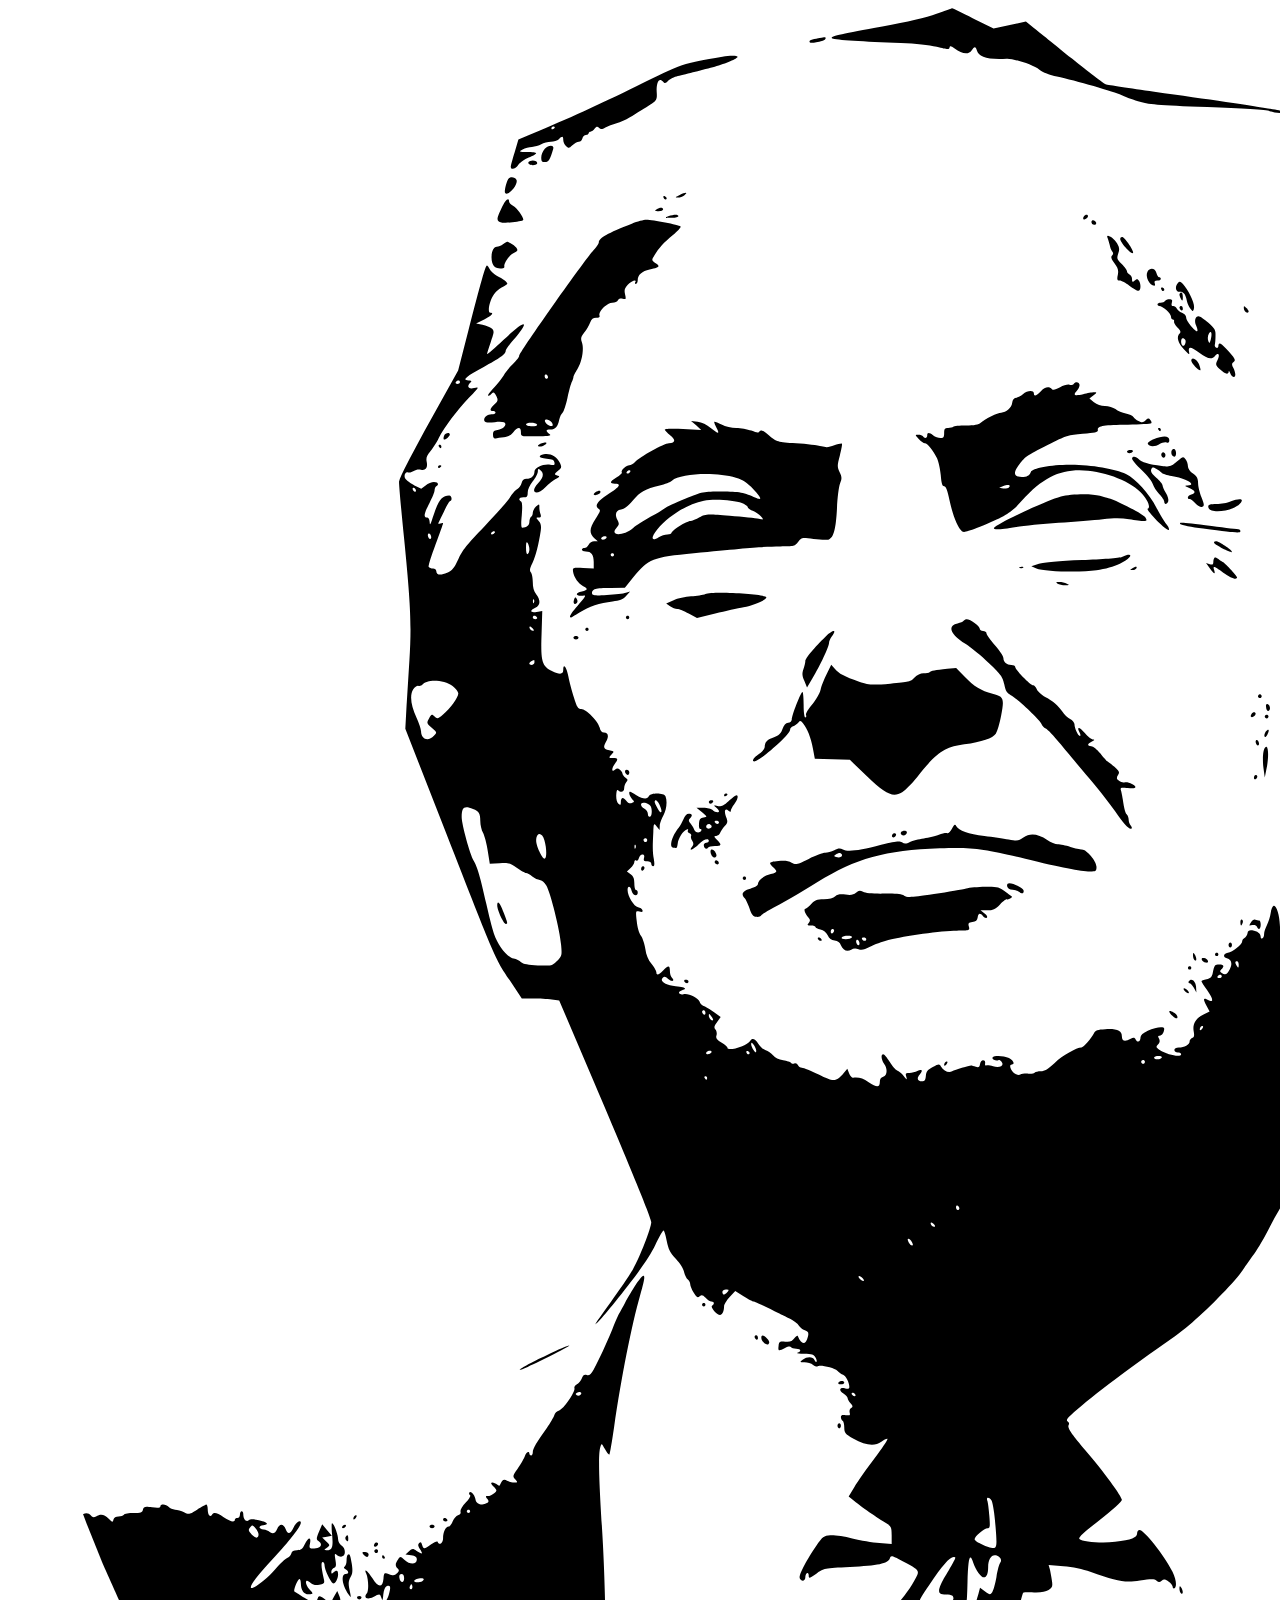
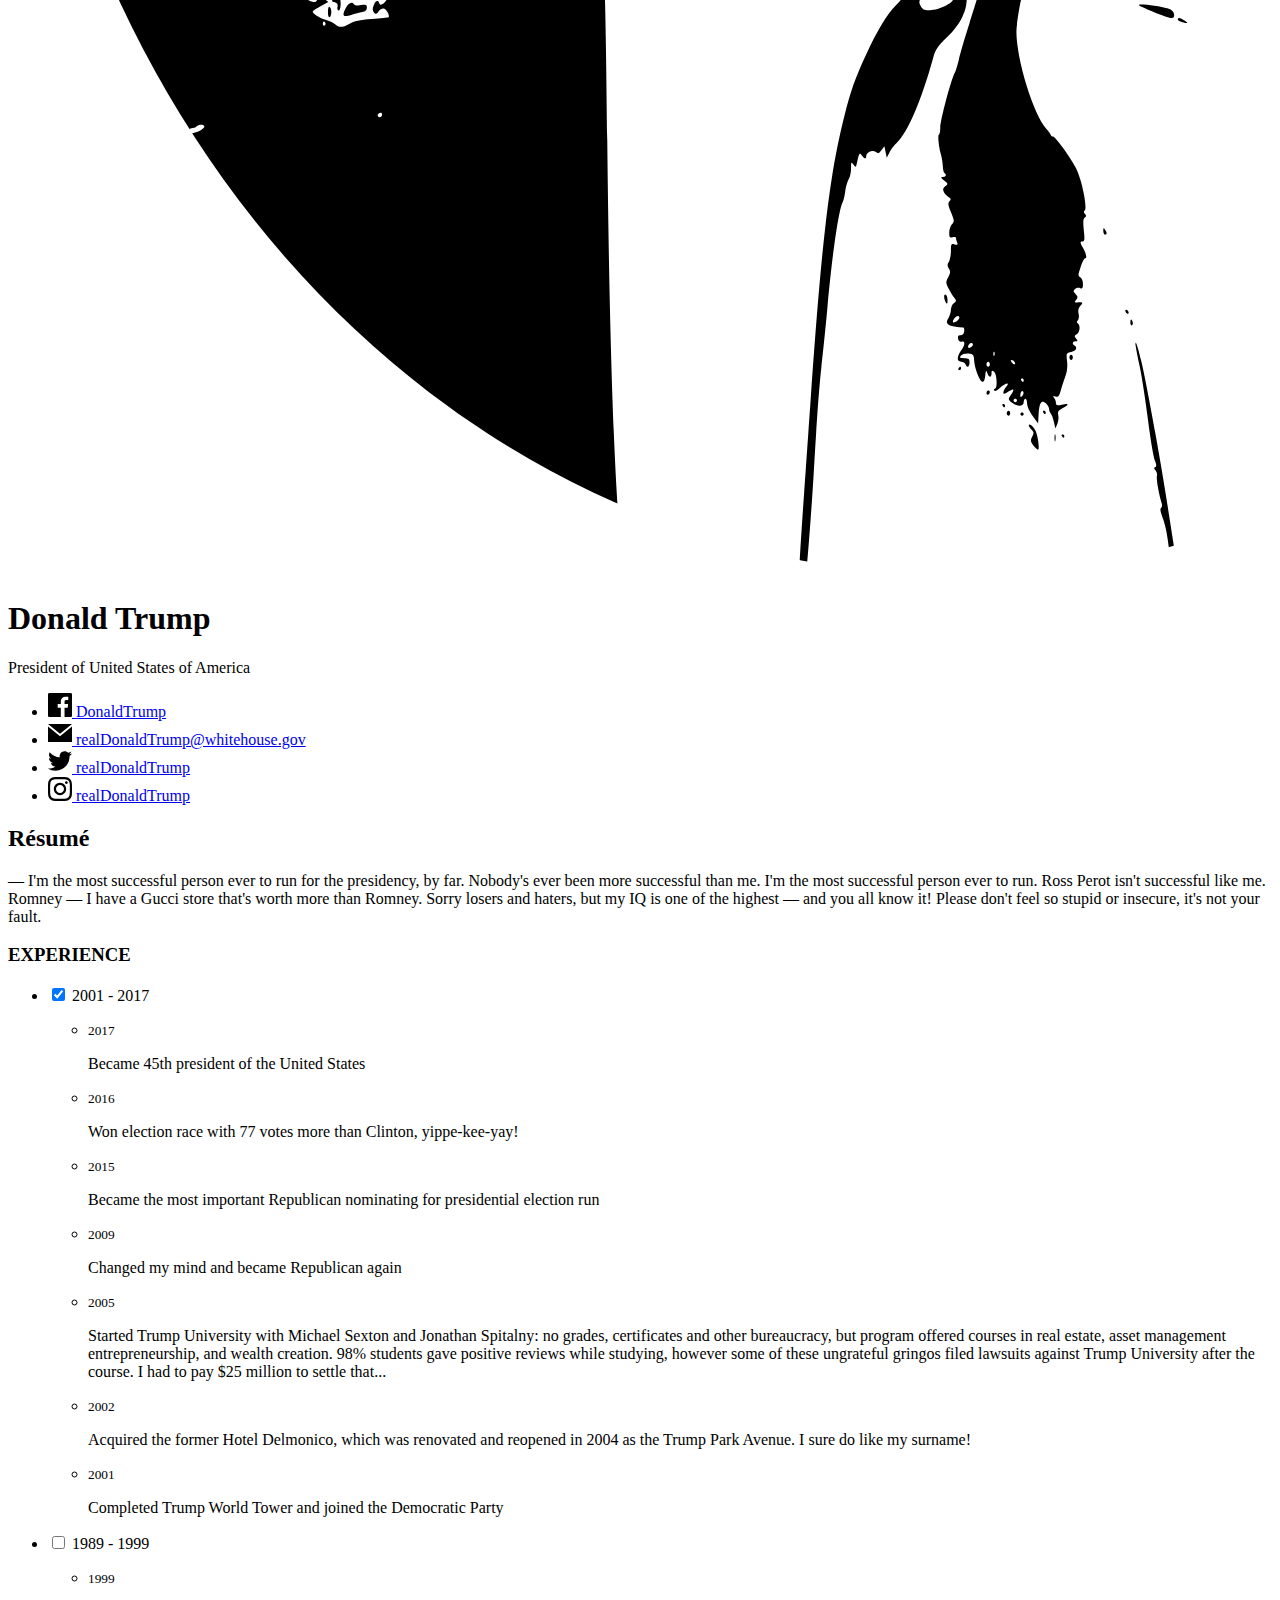
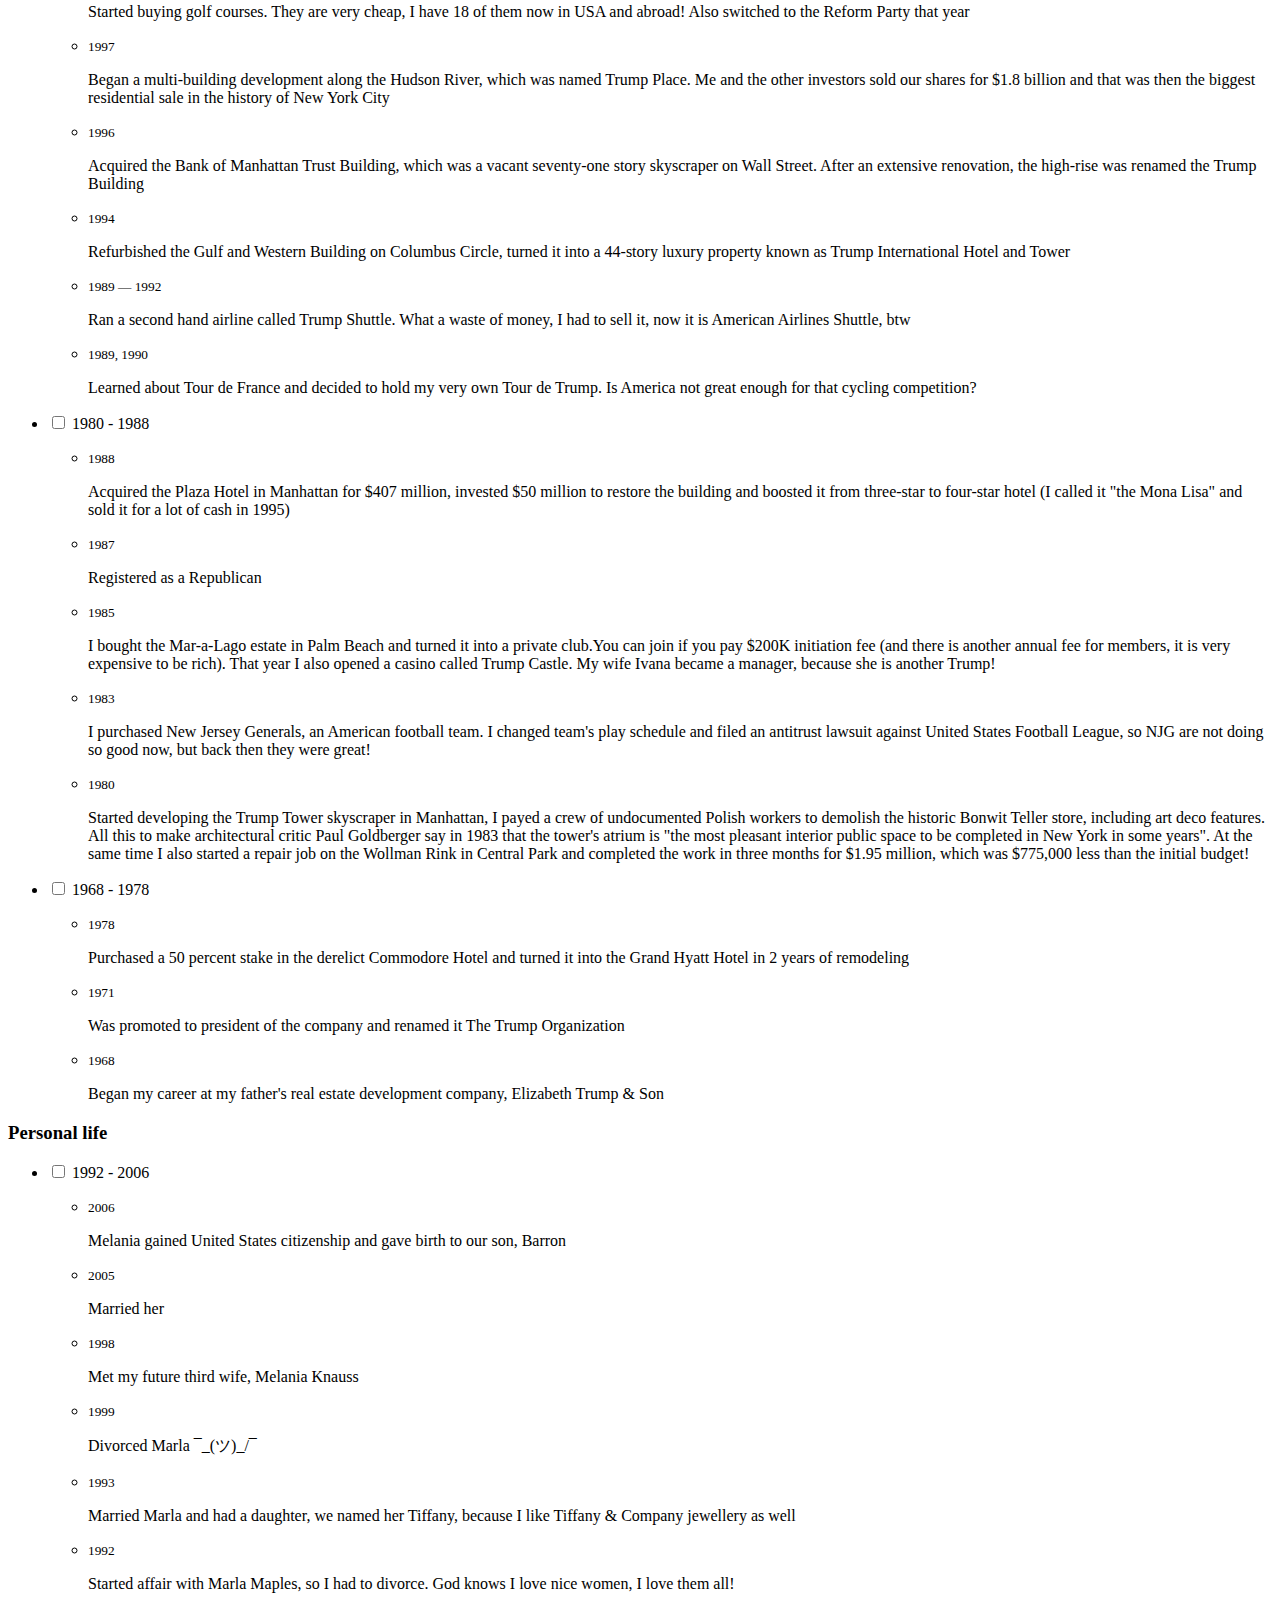
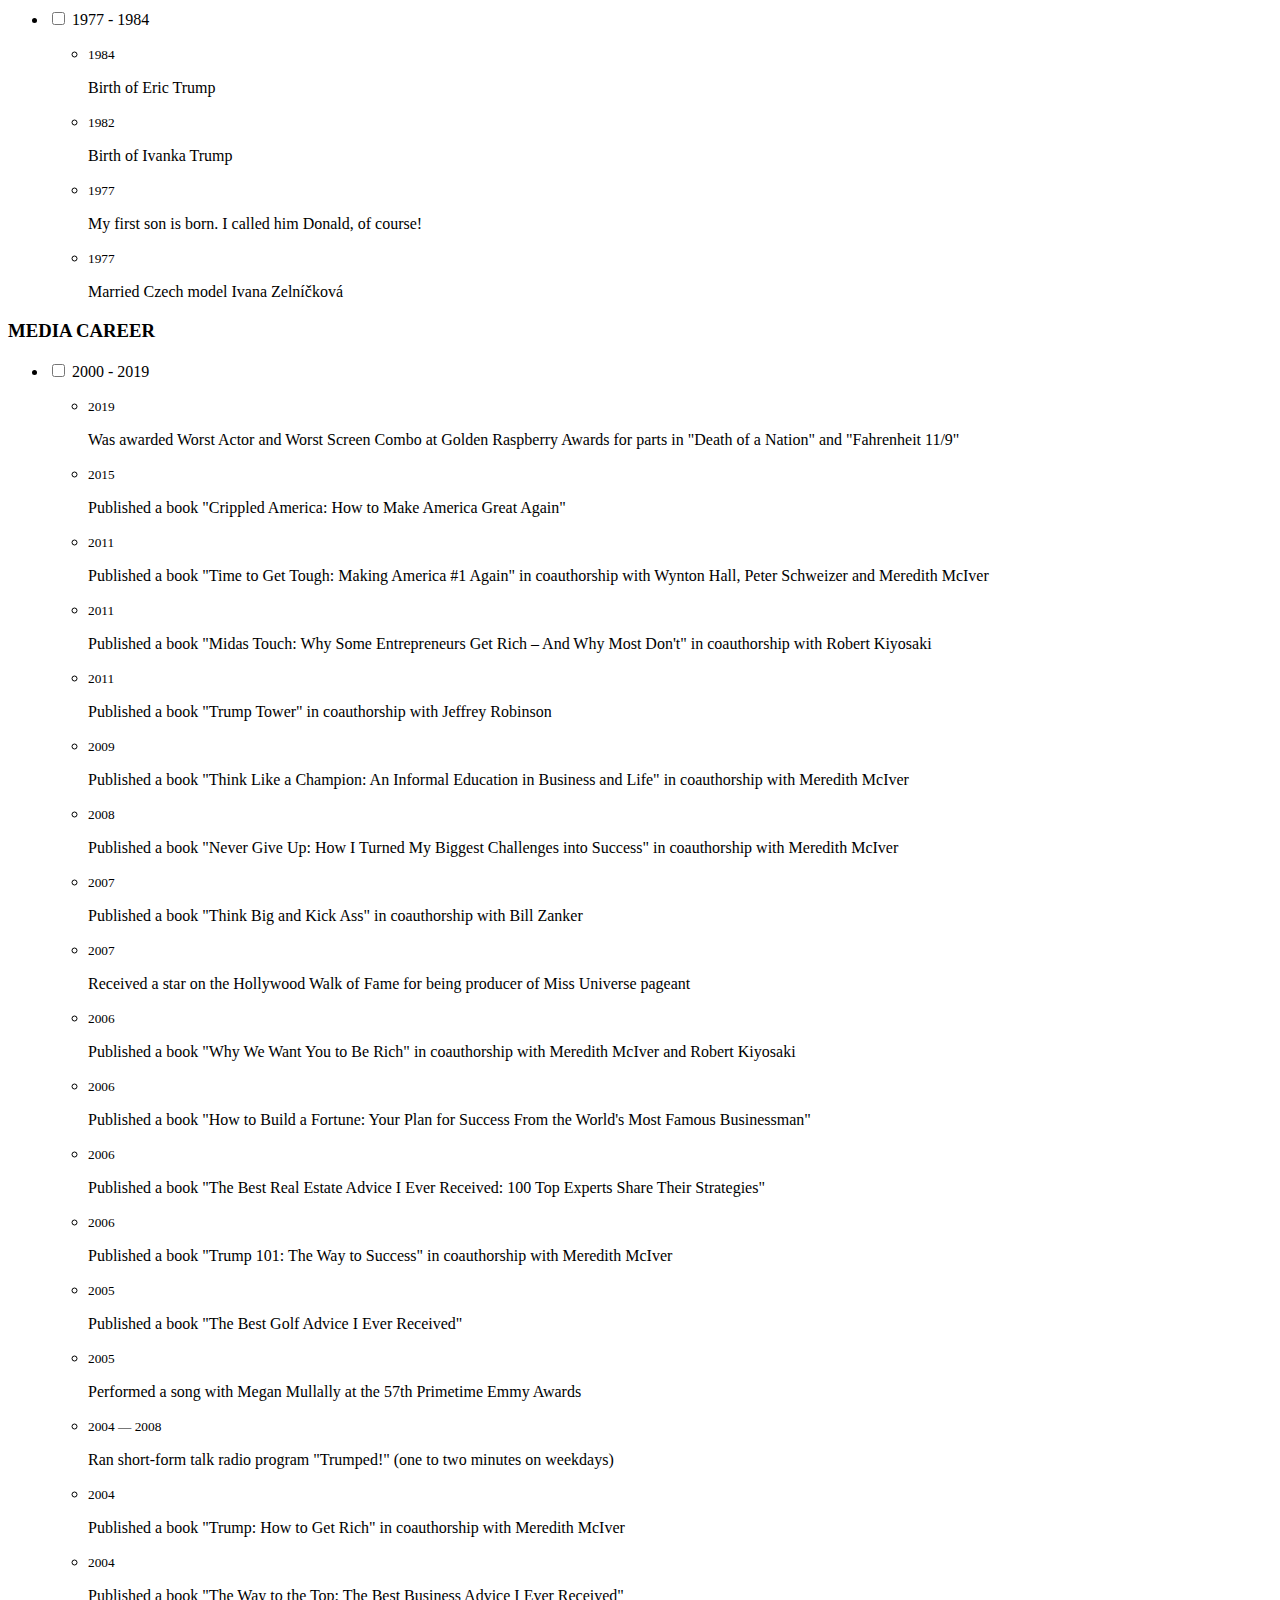
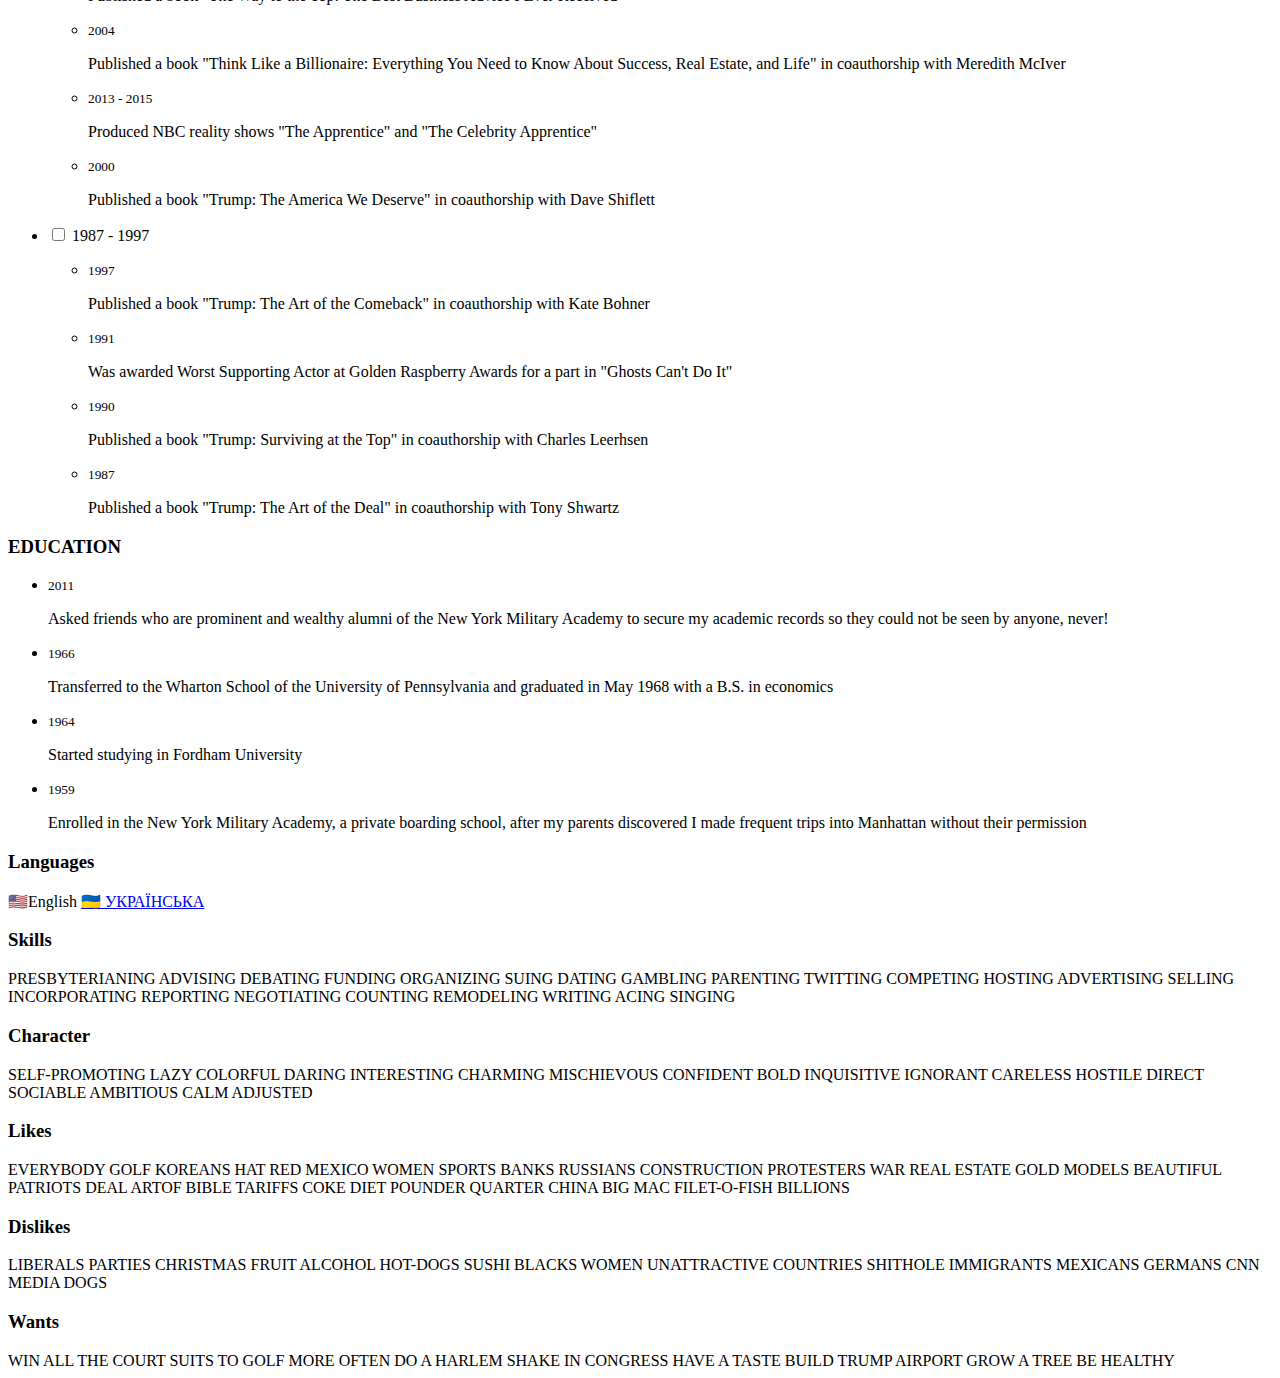
<file: index.html>
<!DOCTYPE html>
<html>
  <head>
    <meta charset="UTF-8" />
    <meta name="viewport" content="width=device-width, initial-scale=1">
    <meta property="og:description" content="&mdash; Hello! I’m a skilled frontend developer with 7 years of experience in UI/UX design, application development, and database modeling. I strive to craft precise, responsive, fast, easy-to-use environments with both strong purpose and great looks.">
    <meta property="og:locale" content="en_US">
    <meta property="og:title" content="Terletskyi Svyatoslav &mdash; Résumé">
    <meta property="og:type" content="website">
    <meta property="og:url" content="https://volodymyrkushnir.com/">
    <title>Résumé</title>
    <link rel="stylesheet" href="https://volodymyrkushnir.com/assets/stylesheets/base.css">
    <link rel="stylesheet" href="assets/css/style.css">
    <link rel="icon" type="image/x-icon" href="./favicon.ico">
  </head>
  <body>
    <main>
      <article>
        <div class="page" style="border-color: midnightblue;">
          <div class="stackable grid">
            <div class="row">
              <div class="three wide center aligned column">
                <div class="avatar-wrapper">
                  <object class="avatar rounded" data="assets/images/donald_trump.svg" role="img" aria-label="My profile picture"></object>
                </div>
              </div>
              <div class="thirteen wide column">
                <div class="stackable grid">
                  <div class="sixteen wide column">
                    <h1 class="name">Donald Trump</h1>
                    <div class="job">President of United States of America</div>
                    <ul class="contacts">
                      <li>
                        <a href="https://www.fb.com/DonaldTrump" rel="author" class="fasebook">
                          <svg class="icon" xmlns="http://www.w3.org/2000/svg" width="24" height="24" viewBox="0 0 24 24"><path d="M22.675 0h-21.35c-.732 0-1.325.593-1.325 1.325v21.351c0 .731.593 1.324 1.325 1.324h11.495v-9.294h-3.128v-3.622h3.128v-2.671c0-3.1 1.893-4.788 4.659-4.788 1.325 0 2.463.099 2.795.143v3.24l-1.918.001c-1.504 0-1.795.715-1.795 1.763v2.313h3.587l-.467 3.622h-3.12v9.293h6.116c.73 0 1.323-.593 1.323-1.325v-21.35c0-.732-.593-1.325-1.325-1.325z"/></svg>
                          <span>DonaldTrump</span>
                        </a>
                      </li>
                      <li>
                        <a href="mailto:realDonaldTrump@whitehouse.gov" rel="author" class="mail">
                          <svg class="icon"  xmlns="http://www.w3.org/2000/svg" width="24" height="24" viewBox="0 0 24 24"><path d="M12 12.713l-11.985-9.713h23.97l-11.985 9.713zm0 2.574l-12-9.725v15.438h24v-15.438l-12 9.725z"/></svg>
                          <span>realDonaldTrump@whitehouse.gov</span>
                        </a>
                      </li>
                      <li>
                        <a href="https://twitter.com/realDonaldTrump" rel="author" class="twitter">
                          <svg class="icon" xmlns="http://www.w3.org/2000/svg" width="24" height="24" viewBox="0 0 24 24"><path d="M24 4.557c-.883.392-1.832.656-2.828.775 1.017-.609 1.798-1.574 2.165-2.724-.951.564-2.005.974-3.127 1.195-.897-.957-2.178-1.555-3.594-1.555-3.179 0-5.515 2.966-4.797 6.045-4.091-.205-7.719-2.165-10.148-5.144-1.29 2.213-.669 5.108 1.523 6.574-.806-.026-1.566-.247-2.229-.616-.054 2.281 1.581 4.415 3.949 4.89-.693.188-1.452.232-2.224.084.626 1.956 2.444 3.379 4.6 3.419-2.07 1.623-4.678 2.348-7.29 2.04 2.179 1.397 4.768 2.212 7.548 2.212 9.142 0 14.307-7.721 13.995-14.646.962-.695 1.797-1.562 2.457-2.549z"/></svg>
                          <span>realDonaldTrump</span>
                        </a>
                      </li>
                      <li>
                        <a href="https://www.instagram.com/realDonaldTrump/" rel="author" class="instagram">
                          <svg class="icon" xmlns="http://www.w3.org/2000/svg" width="24" height="24" viewBox="0 0 24 24"><path d="M12 2.163c3.204 0 3.584.012 4.85.07 3.252.148 4.771 1.691 4.919 4.919.058 1.265.069 1.645.069 4.849 0 3.205-.012 3.584-.069 4.849-.149 3.225-1.664 4.771-4.919 4.919-1.266.058-1.644.07-4.85.07-3.204 0-3.584-.012-4.849-.07-3.26-.149-4.771-1.699-4.919-4.92-.058-1.265-.07-1.644-.07-4.849 0-3.204.013-3.583.07-4.849.149-3.227 1.664-4.771 4.919-4.919 1.266-.057 1.645-.069 4.849-.069zm0-2.163c-3.259 0-3.667.014-4.947.072-4.358.2-6.78 2.618-6.98 6.98-.059 1.281-.073 1.689-.073 4.948 0 3.259.014 3.668.072 4.948.2 4.358 2.618 6.78 6.98 6.98 1.281.058 1.689.072 4.948.072 3.259 0 3.668-.014 4.948-.072 4.354-.2 6.782-2.618 6.979-6.98.059-1.28.073-1.689.073-4.948 0-3.259-.014-3.667-.072-4.947-.196-4.354-2.617-6.78-6.979-6.98-1.281-.059-1.69-.073-4.949-.073zm0 5.838c-3.403 0-6.162 2.759-6.162 6.162s2.759 6.163 6.162 6.163 6.162-2.759 6.162-6.163c0-3.403-2.759-6.162-6.162-6.162zm0 10.162c-2.209 0-4-1.79-4-4 0-2.209 1.791-4 4-4s4 1.791 4 4c0 2.21-1.791 4-4 4zm6.406-11.845c-.796 0-1.441.645-1.441 1.44s.645 1.44 1.441 1.44c.795 0 1.439-.645 1.439-1.44s-.644-1.44-1.439-1.44z"/></svg>
                          <span>realDonaldTrump</span>
                        </a></li>
                    </ul>
                  </div>
                  <div class="sixteen wide mobile only column">
                    <div class="divider"></div>
                  </div>
                  <div class="sixteen wide column">
                    <h2>Résumé</h2>
                    <p>&mdash; I'm the most successful person ever to run for the presidency, by far. 
                      Nobody's ever been more successful than me. I'm the most successful person ever to run. 
                      Ross Perot isn't successful like me. 
                      Romney ― I have a Gucci store that's worth more than Romney. 
                      Sorry losers and haters, but my IQ is one of the highest ― and you all know it! 
                      Please don't feel so stupid or insecure, it's not your fault.
                    </p>
                  </div>
                </div>
              </div>
            </div>
            <div class="row">
              <div class="sixteen wide column">
                <div class="fat divider"></div>
              </div>
            </div>
            <div class="row">
              <div class="ten wide column">
                <h3>EXPERIENCE</h3>
                <ul class="timeline">
                  <li class="details">
                    <input type="checkbox" id="other-exp-2001-2017" checked>
                    <label for="other-exp-2001-2017" class="summary">2001 - 2017</label>
                    <div>
                      <ul>
                        <li>
                          <p><small>2017</small></p>
                          <p>Became 45th president of the United States</p>
                        </li>
                        <li>
                          <p><small>2016</small></p>
                          <p>Won election race with 77 votes more than Clinton, yippe-kee-yay!</p>
                        </li>
                        <li>
                          <p><small>2015</small></p>
                          <p>Became the most important Republican nominating for presidential election run</p>
                        </li>
                        <li>
                          <p><small>2009</small></p>
                          <p>Changed my mind and became Republican again</p>
                        </li>
                        <li>
                          <p><small>2005</small></p>
                          <p>Started Trump University with Michael Sexton and Jonathan Spitalny: no grades, certificates and other bureaucracy, but program offered courses in real estate, asset management entrepreneurship, and wealth creation. 98% students gave positive reviews while studying, however some of these ungrateful gringos filed lawsuits against Trump University after the course. I had to pay $25 million to settle that...</p>
                        </li>
                        <li>
                          <p><small>2002</small></p>
                          <p>Acquired the former Hotel Delmonico, which was renovated and reopened in 2004 as the Trump Park Avenue. I sure do like my surname!</p>
                        </li>
                        <li>
                          <p><small>2001</small></p>
                          <p>Completed Trump World Tower and joined the Democratic Party</p>
                        </li>
                      </ul>
                    </div>
                  </li>

                  <li class="details">
                    <input type="checkbox" id="other-exp-1989-1999">
                    <label for="other-exp-1989-1999" class="summary">1989 - 1999</label>
                    <div>
                      <ul>
                        <li>
                          <p><small>1999</small></p>
                          <p>Started buying golf courses. They are very cheap, I have 18 of them now in USA and abroad! Also switched to the Reform Party that year</p>
                        </li>
                        <li>
                          <p><small>1997</small></p>
                          <p>Began a multi-building development along the Hudson River, which was named Trump Place. Me and the other investors sold our shares for $1.8 billion and that was then the biggest residential sale in the history of New York City</p>
                        </li>
                        <li>
                          <p><small>1996</small></p>
                          <p>Acquired the Bank of Manhattan Trust Building, which was a vacant seventy-one story skyscraper on Wall Street. After an extensive renovation, the high-rise was renamed the Trump Building</p>
                        </li>
                        <li>
                          <p><small>1994</small></p>
                          <p>Refurbished the Gulf and Western Building on Columbus Circle, turned it into a 44-story luxury property known as Trump International Hotel and Tower</p>
                        </li>
                        <li>
                          <p><small>1989 ― 1992</small></p>
                          <p>
                            Ran a second hand airline called Trump Shuttle. What a waste of money, I had to sell it, now it is American Airlines Shuttle, btw
                          </p>
                        </li>
                        <li>
                          <p><small>1989, 1990</small></p>
                          <p>Learned about Tour de France and decided to hold my very own Tour de Trump. Is America not great enough for that cycling competition?
                        </li>
                      </ul>
                    </div>
                  </li>

                  <li class="details">
                    <input type="checkbox" id="other-exp-1980-1988">
                    <label for="other-exp-1980-1988" class="summary">1980 - 1988</label>
                    <div>
                      <ul>
                        <li>
                          <p><small>1988</small></p>
                          <p>
                            Acquired the Plaza Hotel in Manhattan for $407 million, invested $50 million to restore the building and boosted it from three-star to four-star hotel (I called it "the Mona Lisa" and sold it for a lot of cash in 1995)
                          </p>
                        </li>
                        <li>
                          <p><small>1987</small></p>
                          <p>
                            Registered as a Republican
                          </p>
                        </li>
                        <li>
                          <p><small>1985</small></p>
                          <p>
                            I bought the Mar-a-Lago estate in Palm Beach and turned it into a private club.You can join if you pay $200K initiation fee (and there is another annual fee for members, it is very expensive to be rich). That year I also opened a casino called Trump Castle. My wife Ivana became a manager, because she is another Trump!
                          </p>
                        </li>
                        <li>
                          <p><small>1983</small></p>
                          <p>
                            I purchased New Jersey Generals, an American football team. I changed team's play schedule and filed an antitrust lawsuit against United States Football League, so NJG are not doing so good now, but back then they were great!
                          </p>
                        </li>
                        <li>
                          <p><small>1980</small></p>
                          <p>
                            Started developing the Trump Tower skyscraper in Manhattan, I payed a crew of undocumented Polish workers to demolish the historic Bonwit Teller store, including art deco features. All this to make architectural critic Paul Goldberger say in 1983 that the tower's atrium is "the most pleasant interior public space to be completed in New York in some years". At the same time I also started a repair job on the Wollman Rink in Central Park and completed the work in three months for $1.95 million, which was $775,000 less than the initial budget!
                          </p>
                        </li>
                      </ul>
                    </div>
                  </li>

                  <li class="details">
                    <input type="checkbox" id="other-exp-1968-1978">
                    <label for="other-exp-1968-1978" class="summary">1968 - 1978</label>
                    <div>
                      <ul>
                        <li>
                          <p><small>1978</small></p>
                          <p>
                            Purchased a 50 percent stake in the derelict Commodore Hotel and turned it into the Grand Hyatt Hotel in 2 years of remodeling
                          </p>
                        </li>
                        <li>
                          <p><small>1971</small></p>
                          <p>
                            Was promoted to president of the company and renamed it The Trump Organization
                          </p>
                        </li>
                        <li>
                          <p><small>1968</small></p>
                          <p>
                            Began my career at my father's real estate development company, Elizabeth Trump & Son
                          </p>
                        </li>
                      </ul>
                    </div>
                  </li>
                </ul>
                <h3>Personal life</h3>
                <ul class="timeline">
                  <li class="details">
                    <input type="checkbox" id="other-life-1992-2006">
                    <label for="other-life-1992-2006" class="summary">1992 - 2006</label>
                    <div>
                      <ul>
                        <li>
                          <p><small>2006</small></p>
                          <p>
                            Melania gained United States citizenship and gave birth to our son, Barron
                          </p>
                        </li>
                        <li>
                          <p><small>2005</small></p>
                          <p>
                            Married her
                          </p>
                        </li>
                        <li>
                          <p><small>1998</small></p>
                          <p>
                            Met my future third wife, Melania Knauss
                          </p>
                        </li>
                        <li>
                          <p><small>1999</small></p>
                          <p>
                            Divorced Marla ¯_(ツ)_/¯
                          </p>
                        </li>
                        <li>
                          <p><small>1993</small></p>
                          <p>
                            Married Marla and had a daughter, we named her Tiffany, because I like Tiffany & Company jewellery as well
                          </p>
                        </li>
                        <li>
                          <p><small>1992</small></p>
                          <p>
                            Started affair with Marla Maples, so I had to divorce. God knows I love nice women, I love them all!
                          </p>
                        </li>
                      </ul>
                    </div>
                  </li>

                  <li class="details">
                    <input type="checkbox" id="other-life-1977-1984">
                    <label for="other-life-1977-1984" class="summary">1977 - 1984</label>
                    <div>
                      <ul>
                        <li>
                          <p><small>1984</small></p>
                          <p>
                            Birth of Eric Trump
                          </p>
                        </li>
                        <li>
                          <p><small>1982</small></p>
                          <p>
                            Birth of Ivanka Trump
                          </p>
                        </li>
                        <li>
                          <p><small>1977</small></p>
                          <p>
                            My first son is born. I called him Donald, of course!
                          </p>
                        </li>
                        <li>
                          <p><small>1977</small></p>
                          <p>
                            Married Czech model Ivana Zelníčková
                          </p>
                        </li>
                      </ul>
                    </div>
                  </li>
                </ul>
                <h3>MEDIA CAREER</h3>
                <ul class="timeline">
                  <li class="details">
                    <input type="checkbox" id="other-career-2000-2019">
                    <label for="other-career-2000-2019" class="summary">2000 - 2019</label>
                    <div>
                      <ul>
                        <li>
                          <p><small>2019</small></p>
                          <p>
                            Was awarded Worst Actor and Worst Screen Combo at Golden Raspberry Awards for parts in "Death of a Nation" and "Fahrenheit 11/9"
                          </p>
                        </li>
                        <li>
                          <p><small>2015</small></p>
                          <p>
                            Published a book "Crippled America: How to Make America Great Again"
                          </p>
                        </li>
                        <li>
                          <p><small>2011</small></p>
                          <p>
                            Published a book "Time to Get Tough: Making America #1 Again" in coauthorship with Wynton Hall, Peter Schweizer and Meredith McIver
                          </p>
                        </li>
                        <li>
                          <p><small>2011</small></p>
                          <p>
                            Published a book "Midas Touch: Why Some Entrepreneurs Get Rich – And Why Most Don't" in coauthorship with Robert Kiyosaki
                          </p>
                        </li>
                        <li>
                          <p><small>2011</small></p>
                          <p>
                            Published a book "Trump Tower" in coauthorship with Jeffrey Robinson
                          </p>
                        </li>
                        <li>
                          <p><small>2009</small></p>
                          <p>
                            Published a book "Think Like a Champion: An Informal Education in Business and Life" in coauthorship with Meredith McIver
                          </p>
                        </li>
                        <li>
                          <p><small>2008</small></p>
                          <p>
                            Published a book "Never Give Up: How I Turned My Biggest Challenges into Success" in coauthorship with Meredith McIver
                          </p>
                        </li>
                        <li>
                          <p><small>2007</small></p>
                          <p>
                            Published a book "Think Big and Kick Ass" in coauthorship with Bill Zanker
                          </p>
                        </li>
                        <li>
                          <p><small>2007</small></p>
                          <p>
                            Received a star on the Hollywood Walk of Fame for being producer of Miss Universe pageant
                          </p>
                        </li>
                        <li>
                          <p><small>2006</small></p>
                          <p>
                            Published a book "Why We Want You to Be Rich" in coauthorship with Meredith McIver and Robert Kiyosaki
                          </p>
                        </li>
                        <li>
                          <p><small>2006</small></p>
                          <p>
                            Published a book "How to Build a Fortune: Your Plan for Success From the World's Most Famous Businessman"
                          </p>
                        </li>
                        <li>
                          <p><small>2006</small></p>
                          <p>
                            Published a book "The Best Real Estate Advice I Ever Received: 100 Top Experts Share Their Strategies"
                          </p>
                        </li>
                        <li>
                          <p><small>2006</small></p>
                          <p>
                            Published a book "Trump 101: The Way to Success" in coauthorship with Meredith McIver
                          </p>
                        </li>
                        <li>
                          <p><small>2005</small></p>
                          <p>
                            Published a book "The Best Golf Advice I Ever Received"
                          </p>
                        </li>
                        <li>
                          <p><small>2005</small></p>
                          <p>
                            Performed a song with Megan Mullally at the 57th Primetime Emmy Awards
                          </p>
                        </li>
                        <li>
                          <p><small>2004 ― 2008</small></p>
                          <p>
                            Ran short-form talk radio program "Trumped!" (one to two minutes on weekdays)
                          </p>
                        </li>
                        <li>
                          <p><small>2004</small></p>
                          <p>
                            Published a book "Trump: How to Get Rich" in coauthorship with Meredith McIver
                          </p>
                        </li>
                        <li>
                          <p><small>2004</small></p>
                          <p>
                            Published a book "The Way to the Top: The Best Business Advice I Ever Received"
                          </p>
                        </li>
                        <li>
                          <p><small>2004</small></p>
                          <p>
                            Published a book "Think Like a Billionaire: Everything You Need to Know About Success, Real Estate, and Life" in coauthorship with Meredith McIver
                          </p>
                        </li>
                        <li>
                          <p><small>2013 - 2015</small></p>
                          <p>
                            Produced NBC reality shows "The Apprentice" and "The Celebrity Apprentice"
                          </p>
                        </li>
                        <li>
                          <p><small>2000</small></p>
                          <p>
                            Published a book "Trump: The America We Deserve" in coauthorship with Dave Shiflett
                          </p>
                        </li>
                      </ul>
                    </div>
                  </li>
                  
                  <li class="details">
                    <input type="checkbox" id="other-career-1987-1997">
                    <label for="other-career-1987-1997" class="summary">1987 - 1997</label>
                    <div>
                      <ul>
                        <li>
                          <p><small>1997</small></p>
                          <p>
                            Published a book "Trump: The Art of the Comeback" in coauthorship with Kate Bohner
                          </p>
                        </li>
                        <li>
                          <p><small>1991</small></p>
                          <p>
                            Was awarded Worst Supporting Actor at Golden Raspberry Awards for a part in "Ghosts Can't Do It"
                          </p>
                        </li>
                        <li>
                          <p><small>1990</small></p>
                          <p>
                            Published a book "Trump: Surviving at the Top" in coauthorship with Charles Leerhsen
                          </p>
                        </li>
                        <li>
                          <p><small>1987</small></p>
                          <p>
                            Published a book "Trump: The Art of the Deal" in coauthorship with Tony Shwartz
                          </p>
                        </li>
                      </ul>
                    </div>
                  </li>
                </ul>
                <h3>EDUCATION</h3>
                <ul class="timeline">
                  <li>
                    <p><small>2011</small></p>
                    <p>
                      Asked friends who are prominent and wealthy alumni of the New York Military Academy to secure my academic records so they could not be seen by anyone, never!
                    </p>
                  </li> 
                  <li>
                    <p><small>1966</small></p>
                    <p>
                      Transferred to the Wharton School of the University of Pennsylvania and graduated in May 1968 with a B.S. in economics
                    </p>
                  </li> 
                  <li>
                    <p><small>1964</small></p>
                    <p>
                      Started studying in Fordham University
                    </p>
                  </li>
                  <li>
                    <p><small>1959</small></p>
                    <p>
                      Enrolled in the New York Military Academy, a private boarding school, after my parents discovered I made frequent trips into Manhattan without their permission
                    </p>
                  </li>
                </ul>
              </div>
              <div class="six wide column">
                <section>
                  <h3>Languages</h3>
                  <p class="tags small">
                    <span class="language">🇺🇸English</span>
                    <a href="/homepage/uk-ua/"><span class="language" >🇺🇦 УКРАЇНСЬКА</span></a>
                  </p>
                </section>
                <section>
                  <h3>Skills</h3>
                  <div class="labels clearfix">
                    <span class="label">PRESBYTERIANING</span>
                    <span class="label">ADVISING</span>
                    <span class="label">DEBATING</span>
                    <span class="label">FUNDING</span>
                    <span class="label">ORGANIZING</span>
                    <span class="label">SUING</span>
                    <span class="label">DATING</span>
                    <span class="label">GAMBLING</span>
                    <span class="label">PARENTING</span>
                    <span class="label">TWITTING</span>
                    <span class="label">COMPETING</span>
                    <span class="label">HOSTING</span>
                    <span class="label">ADVERTISING</span>
                    <span class="label">SELLING</span>
                    <span class="label">INCORPORATING</span>
                    <span class="label">REPORTING</span>
                    <span class="label">NEGOTIATING</span>
                    <span class="label">COUNTING</span>
                    <span class="label">REMODELING</span>
                    <span class="label">WRITING</span>
                    <span class="label">ACING</span>
                    <span class="label">SINGING</span>
                  </div>
                </section>
                <section>
                  <h3>Character</h3>
                  <div class="labels clearfix">
                    <span class="label">SELF-PROMOTING</span>
                    <span class="label">LAZY</span>
                    <span class="label">COLORFUL</span>
                    <span class="label">DARING</span>
                    <span class="label">INTERESTING</span>
                    <span class="label">CHARMING</span>
                    <span class="label">MISCHIEVOUS</span>
                    <span class="label">CONFIDENT</span>
                    <span class="label">BOLD</span>
                    <span class="label">INQUISITIVE</span>
                    <span class="label">IGNORANT</span>
                    <span class="label">CARELESS</span>
                    <span class="label">HOSTILE</span>
                    <span class="label">DIRECT</span>
                    <span class="label">SOCIABLE</span>
                    <span class="label">AMBITIOUS</span>
                    <span class="label">CALM</span>
                    <span class="label">ADJUSTED</span>
                  </div>
                
                </section>
                <section>
                  <h3>Likes</h3> 
                  <div class="labels clearfix">
                    <span class="label">EVERYBODY</span>
                    <span class="label">GOLF</span>
                    <span class="label">KOREANS</span>
                    <span class="label">HAT</span>
                    <span class="label">RED</span>
                    <span class="label">MEXICO</span>
                    <span class="label">WOMEN</span>
                    <span class="label">SPORTS</span>
                    <span class="label">BANKS</span>
                    <span class="label">RUSSIANS</span>
                    <span class="label">CONSTRUCTION</span>
                    <span class="label">PROTESTERS</span>
                    <span class="label">WAR</span>
                    <span class="label">REAL ESTATE</span>
                    <span class="label">GOLD</span>
                    <span class="label">MODELS</span>
                    <span class="label">BEAUTIFUL</span>
                    <span class="label">PATRIOTS</span>
                    <span class="label">DEAL</span>
                    <span class="label">ARTOF</span>
                    <span class="label">BIBLE</span>
                    <span class="label">TARIFFS</span>
                    <span class="label">COKE</span>
                    <span class="label">DIET</span>
                    <span class="label">POUNDER</span>
                    <span class="label">QUARTER</span>
                    <span class="label">CHINA</span>
                    <span class="label">BIG MAC</span>
                    <span class="label">FILET-O-FISH</span>
                    <span class="label">BILLIONS</span>
                  </div>
                </section>
                <section>
                  <h3>Dislikes</h3>
                  <div class="labels clearfix">
                    <span class="label">LIBERALS</span>
                    <span class="label">PARTIES</span>
                    <span class="label">CHRISTMAS</span>
                    <span class="label">FRUIT</span>
                    <span class="label">ALCOHOL</span>
                    <span class="label">HOT-DOGS</span>
                    <span class="label">SUSHI</span>
                    <span class="label">BLACKS</span>
                    <span class="label">WOMEN</span>
                    <span class="label">UNATTRACTIVE</span>
                    <span class="label">COUNTRIES</span>
                    <span class="label">SHITHOLE</span>
                    <span class="label">IMMIGRANTS</span>
                    <span class="label">MEXICANS</span>
                    <span class="label">GERMANS</span>
                    <span class="label">CNN</span>
                    <span class="label">MEDIA</span>
                    <span class="label">DOGS</span>
                  </div>
                </section>
                <section>
                  <h3>Wants</h3>
                  <div class="labels clearfix">
                    <span class="label">WIN ALL THE COURT SUITS</span>
                    <span class="label">TO GOLF MORE OFTEN</span>
                    <span class="label">DO A HARLEM SHAKE IN CONGRESS</span>
                    <span class="label">HAVE A TASTE</span>
                    <span class="label">BUILD TRUMP AIRPORT</span>
                    <span class="label">GROW A TREE</span>
                    <span class="label">BE HEALTHY</span>
                  </div>
                </section>
              </div>
            </div>
          </div>
        </div>
      </article>
    </main>
  </body>
</html>
</file>
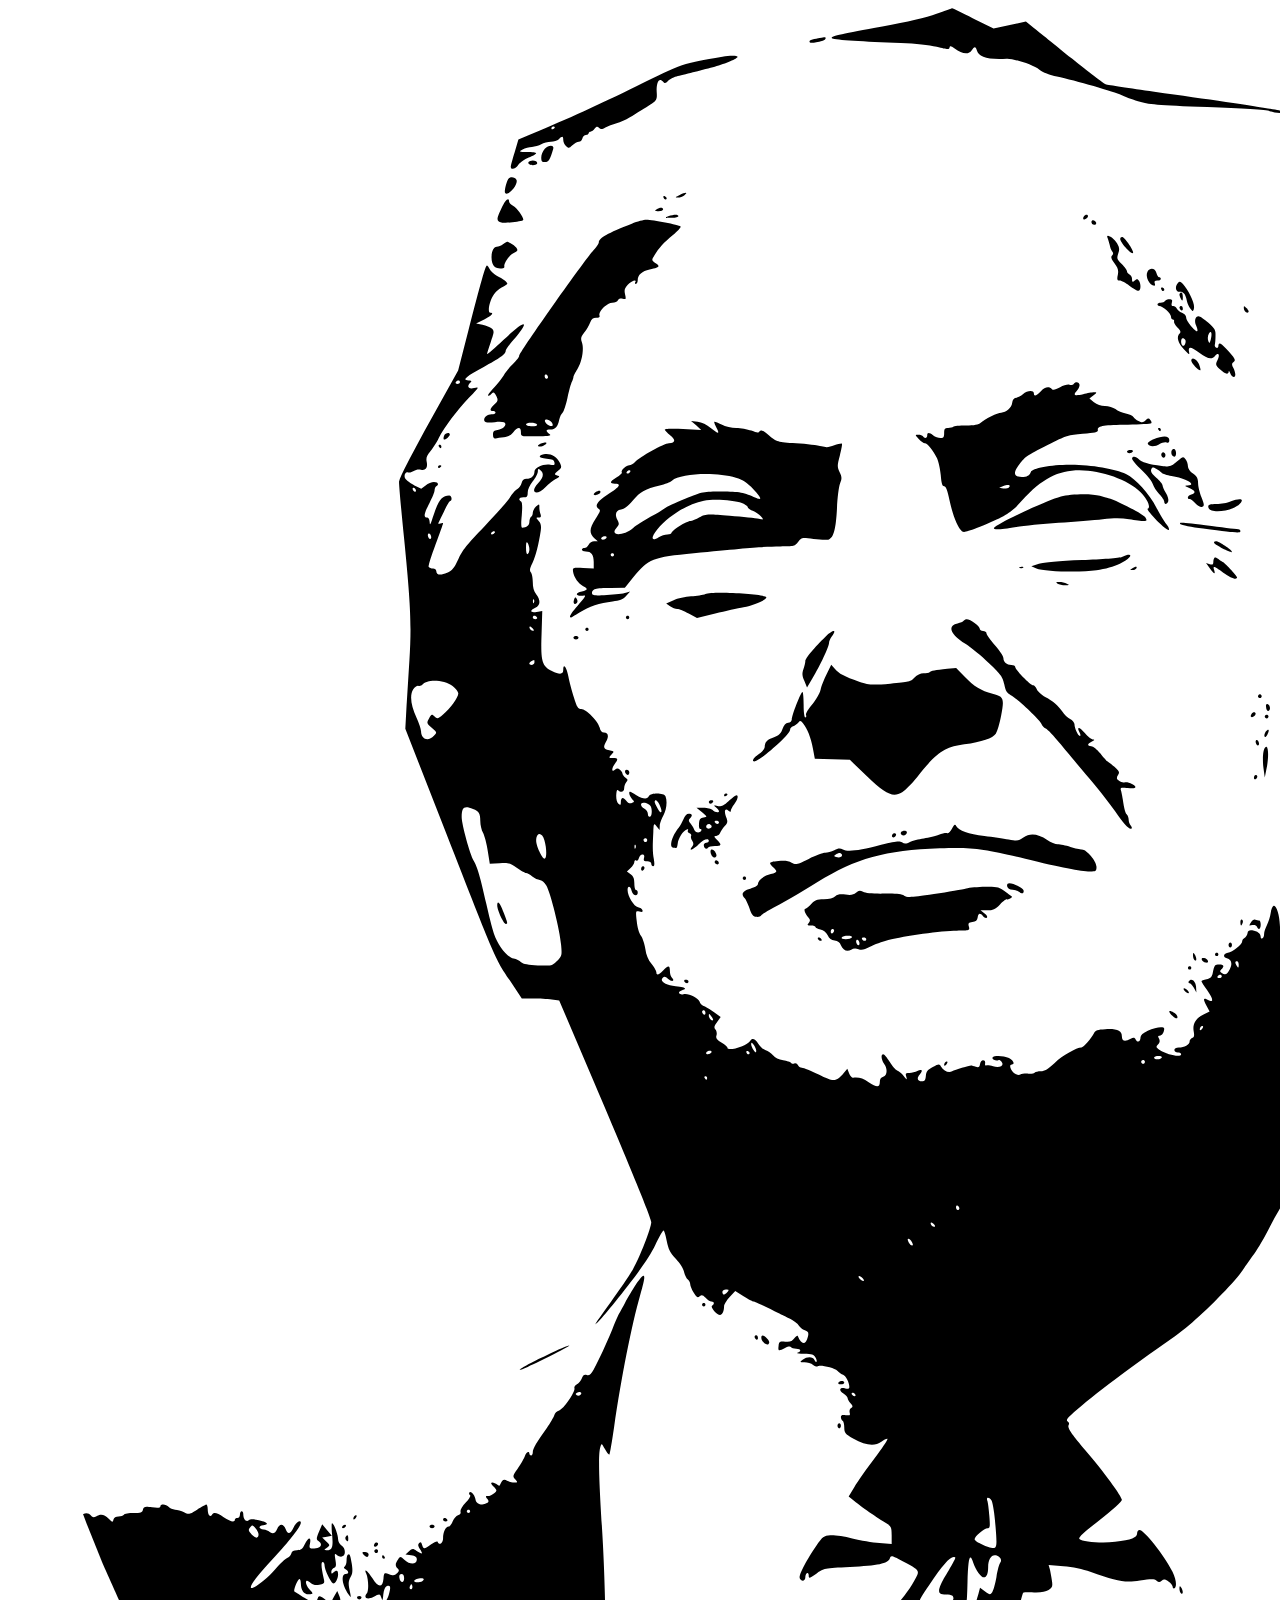
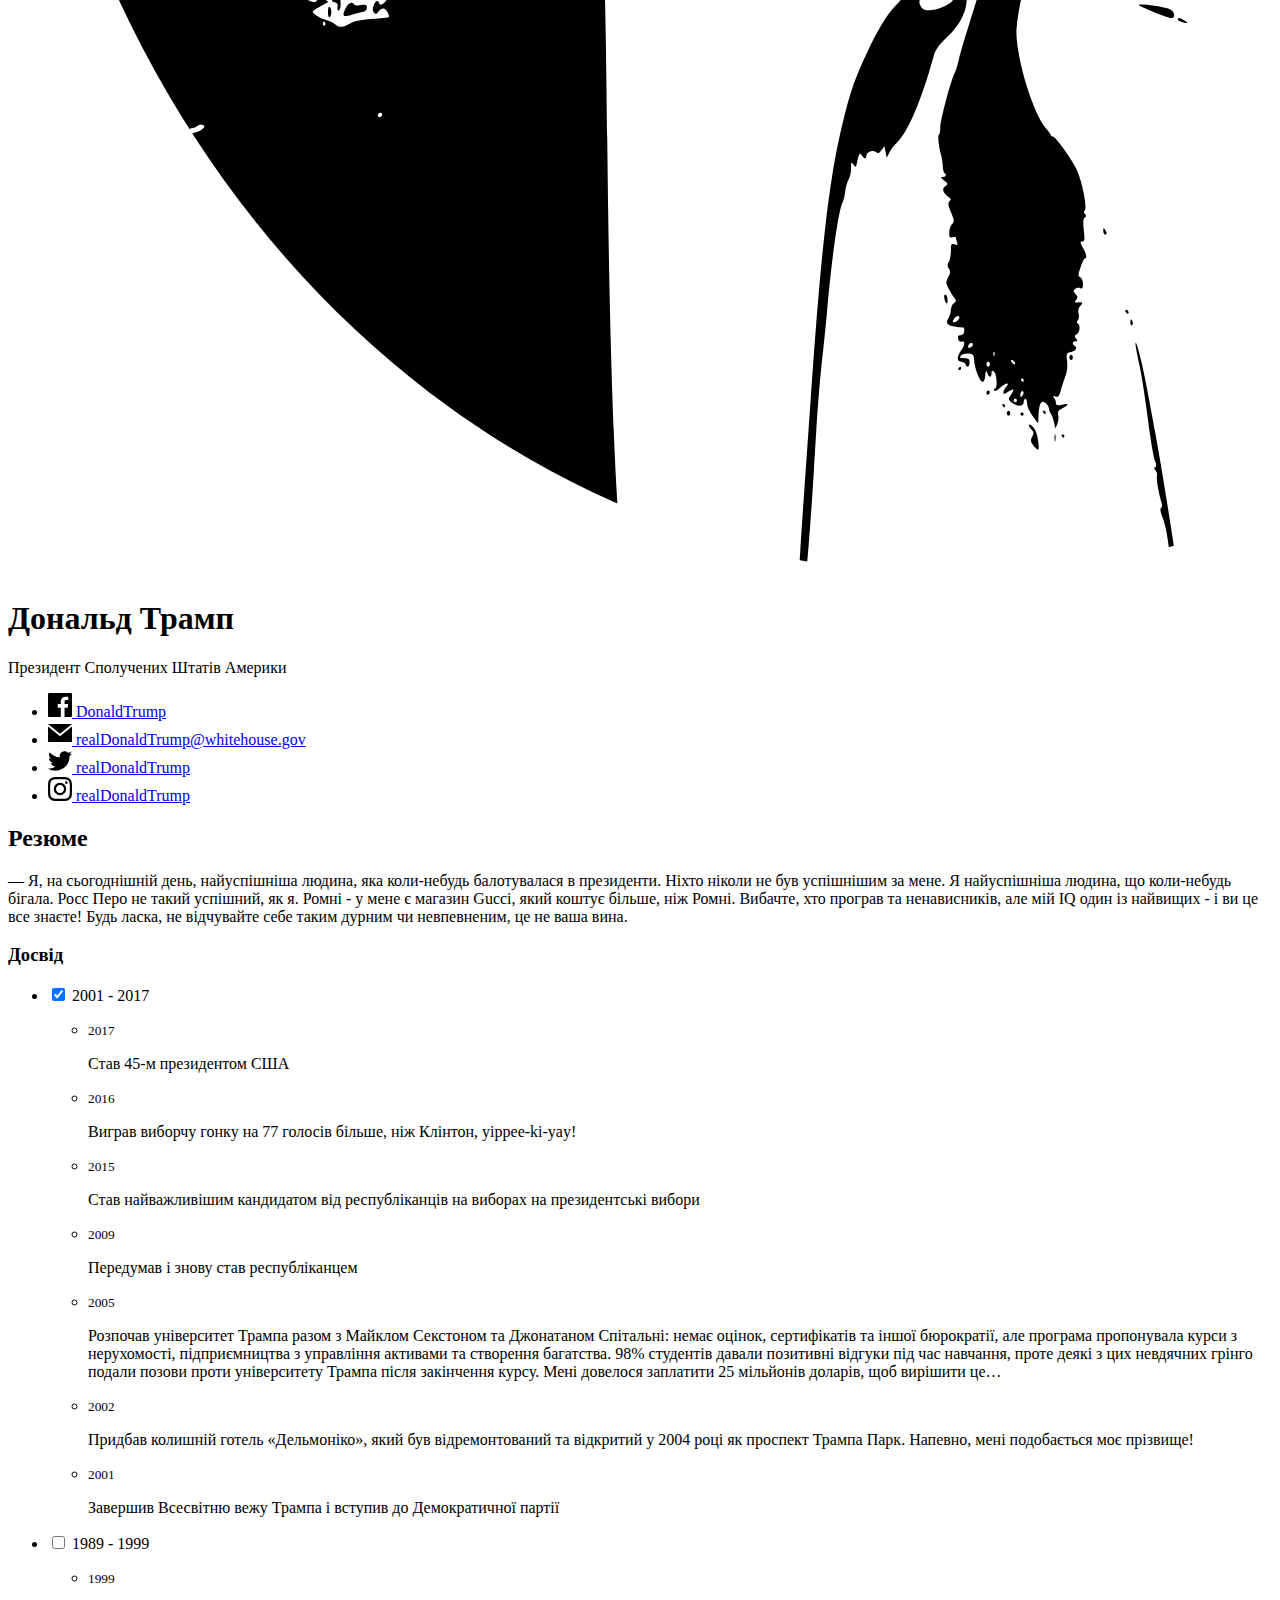
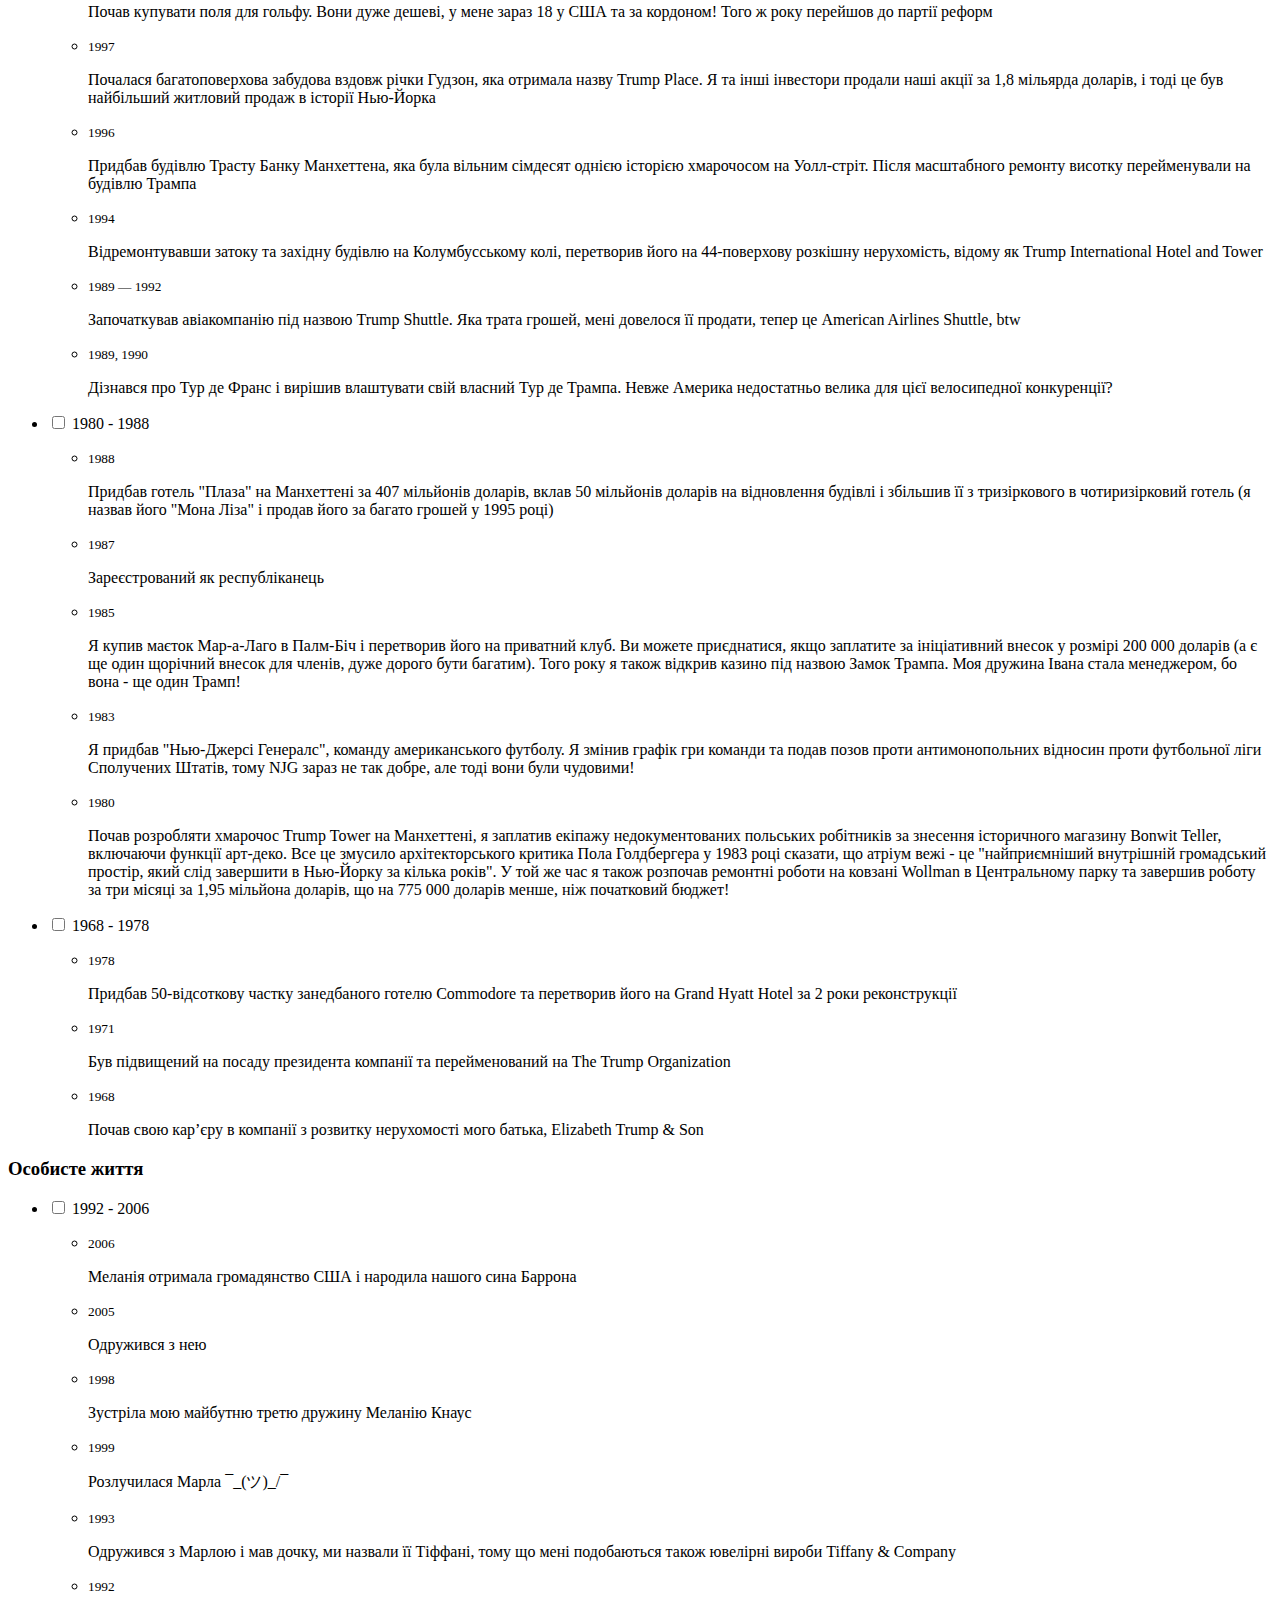
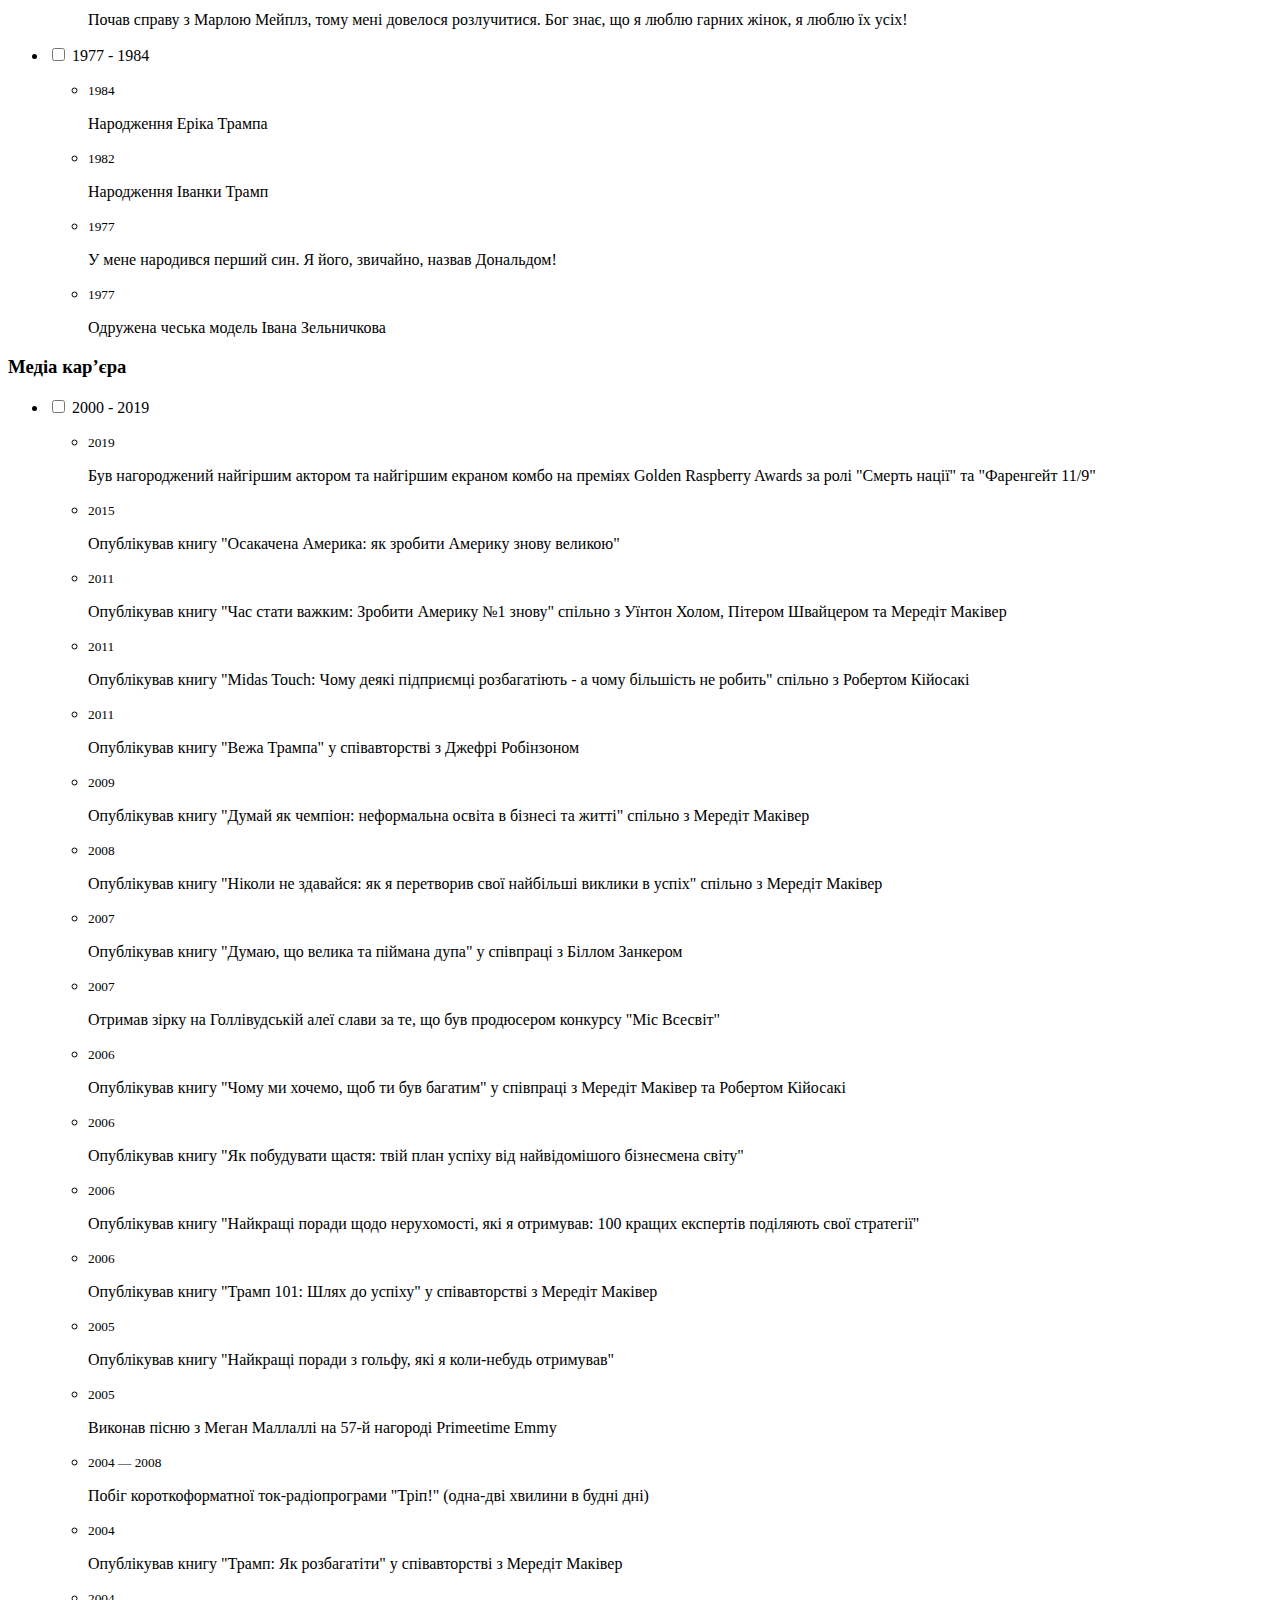
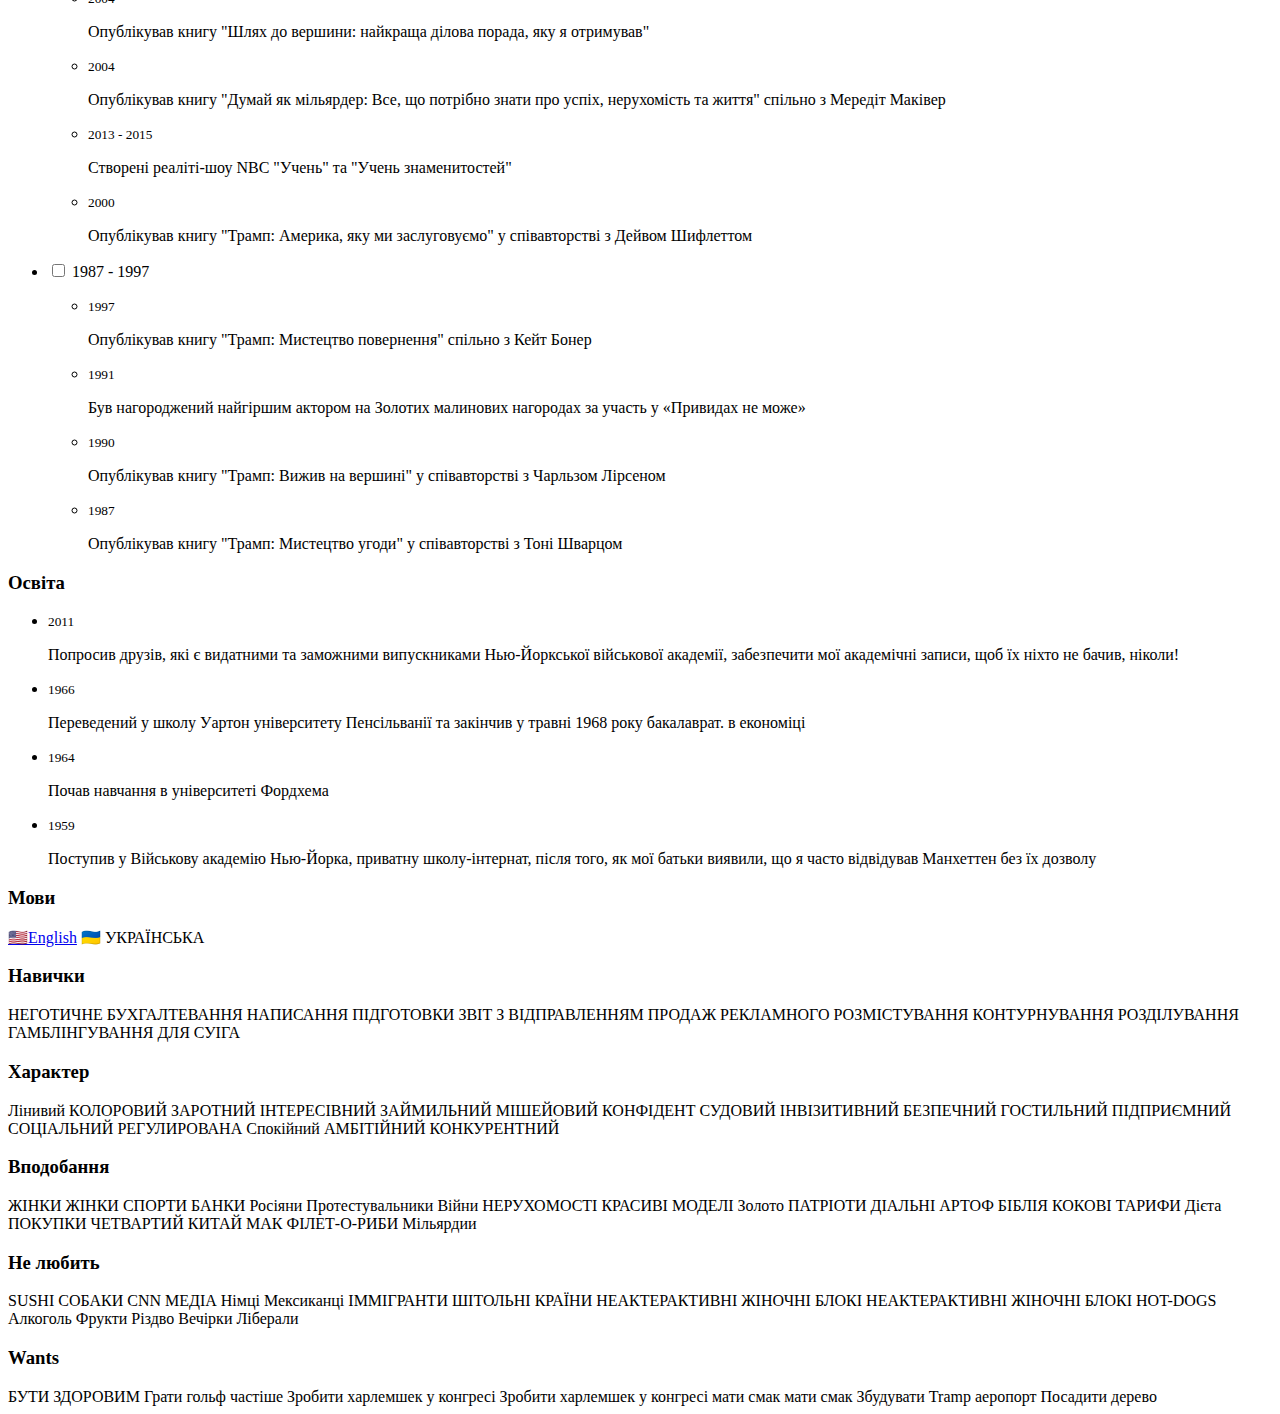
<file: uk-ua/index.html>
<!DOCTYPE html>
<html>
  <head>
    <meta charset="UTF-8" />
    <meta name="viewport" content="width=device-width, initial-scale=1">
    <meta property="og:description" content="&mdash; Hello! I’m a skilled frontend developer with 7 years of experience in UI/UX design, application development, and database modeling. I strive to craft precise, responsive, fast, easy-to-use environments with both strong purpose and great looks.">
    <meta property="og:locale" content="en_US">
    <meta property="og:title" content="Terletskyi Svyatoslav &mdash; Résumé">
    <meta property="og:type" content="website">
    <meta property="og:url" content="https://volodymyrkushnir.com/">
    <title>Резюме</title>
    <link rel="stylesheet" href="https://volodymyrkushnir.com/assets/stylesheets/base.css">
    <link rel="stylesheet" href="../assets/css/style.css">
    <link rel="icon" type="image/x-icon" href="./favicon.ico">
  </head>
  <body>
    <main>
      <article>
        <div class="page" style="border-color: midnightblue;">
          <div class="stackable grid">
            <div class="row">
              <div class="three wide center aligned column">
                <div class="avatar-wrapper">
                  <object class="avatar rounded" data="../assets/images/donald_trump.svg" role="img" aria-label="My profile picture"></object>
                </div>
              </div>
              <div class="thirteen wide column">
                <div class="stackable grid">
                  <div class="sixteen wide column">
                    <h1 class="name">Дональд Трамп</h1>
                    <div class="job">Президент Сполучених Штатів Америки</div>
                    <ul class="contacts">
                      <li>
                        <a href="https://www.fb.com/DonaldTrump" rel="author" class="fasebook">
                          <svg class="icon" xmlns="http://www.w3.org/2000/svg" width="24" height="24" viewBox="0 0 24 24"><path d="M22.675 0h-21.35c-.732 0-1.325.593-1.325 1.325v21.351c0 .731.593 1.324 1.325 1.324h11.495v-9.294h-3.128v-3.622h3.128v-2.671c0-3.1 1.893-4.788 4.659-4.788 1.325 0 2.463.099 2.795.143v3.24l-1.918.001c-1.504 0-1.795.715-1.795 1.763v2.313h3.587l-.467 3.622h-3.12v9.293h6.116c.73 0 1.323-.593 1.323-1.325v-21.35c0-.732-.593-1.325-1.325-1.325z"/></svg>
                          <span>DonaldTrump</span>
                        </a>
                      </li>
                      <li>
                        <a href="mailto:realDonaldTrump@whitehouse.gov" rel="author" class="mail">
                          <svg class="icon"  xmlns="http://www.w3.org/2000/svg" width="24" height="24" viewBox="0 0 24 24"><path d="M12 12.713l-11.985-9.713h23.97l-11.985 9.713zm0 2.574l-12-9.725v15.438h24v-15.438l-12 9.725z"/></svg>
                          <span>realDonaldTrump@whitehouse.gov</span>
                        </a>
                      </li>
                      <li>
                        <a href="https://twitter.com/realDonaldTrump" rel="author" class="twitter">
                          <svg class="icon" xmlns="http://www.w3.org/2000/svg" width="24" height="24" viewBox="0 0 24 24"><path d="M24 4.557c-.883.392-1.832.656-2.828.775 1.017-.609 1.798-1.574 2.165-2.724-.951.564-2.005.974-3.127 1.195-.897-.957-2.178-1.555-3.594-1.555-3.179 0-5.515 2.966-4.797 6.045-4.091-.205-7.719-2.165-10.148-5.144-1.29 2.213-.669 5.108 1.523 6.574-.806-.026-1.566-.247-2.229-.616-.054 2.281 1.581 4.415 3.949 4.89-.693.188-1.452.232-2.224.084.626 1.956 2.444 3.379 4.6 3.419-2.07 1.623-4.678 2.348-7.29 2.04 2.179 1.397 4.768 2.212 7.548 2.212 9.142 0 14.307-7.721 13.995-14.646.962-.695 1.797-1.562 2.457-2.549z"/></svg>
                          <span>realDonaldTrump</span>
                        </a>
                      </li>
                      <li>
                        <a href="https://www.instagram.com/realDonaldTrump/" rel="author" class="instagram">
                          <svg class="icon" xmlns="http://www.w3.org/2000/svg" width="24" height="24" viewBox="0 0 24 24"><path d="M12 2.163c3.204 0 3.584.012 4.85.07 3.252.148 4.771 1.691 4.919 4.919.058 1.265.069 1.645.069 4.849 0 3.205-.012 3.584-.069 4.849-.149 3.225-1.664 4.771-4.919 4.919-1.266.058-1.644.07-4.85.07-3.204 0-3.584-.012-4.849-.07-3.26-.149-4.771-1.699-4.919-4.92-.058-1.265-.07-1.644-.07-4.849 0-3.204.013-3.583.07-4.849.149-3.227 1.664-4.771 4.919-4.919 1.266-.057 1.645-.069 4.849-.069zm0-2.163c-3.259 0-3.667.014-4.947.072-4.358.2-6.78 2.618-6.98 6.98-.059 1.281-.073 1.689-.073 4.948 0 3.259.014 3.668.072 4.948.2 4.358 2.618 6.78 6.98 6.98 1.281.058 1.689.072 4.948.072 3.259 0 3.668-.014 4.948-.072 4.354-.2 6.782-2.618 6.979-6.98.059-1.28.073-1.689.073-4.948 0-3.259-.014-3.667-.072-4.947-.196-4.354-2.617-6.78-6.979-6.98-1.281-.059-1.69-.073-4.949-.073zm0 5.838c-3.403 0-6.162 2.759-6.162 6.162s2.759 6.163 6.162 6.163 6.162-2.759 6.162-6.163c0-3.403-2.759-6.162-6.162-6.162zm0 10.162c-2.209 0-4-1.79-4-4 0-2.209 1.791-4 4-4s4 1.791 4 4c0 2.21-1.791 4-4 4zm6.406-11.845c-.796 0-1.441.645-1.441 1.44s.645 1.44 1.441 1.44c.795 0 1.439-.645 1.439-1.44s-.644-1.44-1.439-1.44z"/></svg>
                          <span>realDonaldTrump</span>
                        </a></li>
                    </ul>
                  </div>
                  <div class="sixteen wide mobile only column">
                    <div class="divider"></div>
                  </div>
                  <div class="sixteen wide column">
                    <h2>Резюме</h2>
                    <p>&mdash; Я, на сьогоднішній день, найуспішніша людина, яка коли-небудь балотувалася в президенти. Ніхто ніколи не був успішнішим за мене. Я найуспішніша людина, що коли-небудь бігала. Росс Перо не такий успішний, як я. Ромні - у мене є магазин Gucci, який коштує більше, ніж Ромні. Вибачте, хто програв та ненависників, але мій IQ один із найвищих - і ви це все знаєте! Будь ласка, не відчувайте себе таким дурним чи невпевненим, це не ваша вина.
                    </p>
                  </div>
                </div>
              </div>
            </div>
            <div class="row">
              <div class="sixteen wide column">
                <div class="fat divider"></div>
              </div>
            </div>
            <div class="row">
              <div class="ten wide column">
                <h3>Досвід</h3>
                <ul class="timeline">
                  <li class="details">
                    <input id="other-exp-2001-2017" type="checkbox" checked>
                    <label for="other-exp-2001-2017" class="summary">2001 - 2017</label>
                    <div>
                      <ul>
                        <li>
                          <p><small>2017</small></p>
                          <p>Став 45-м президентом США</p>
                        </li>
                        <li>
                          <p><small>2016</small></p>
                          <p>Виграв виборчу гонку на 77 голосів більше, ніж Клінтон, yippee-ki-yay!</p>
                        </li>
                        <li>
                          <p><small>2015</small></p>
                          <p>Став найважливішим кандидатом від республіканців на виборах на президентські вибори                    </p>
                        </li>
                        <li>
                          <p><small>2009</small></p>
                          <p>Передумав і знову став республіканцем                    </p>
                        </li>
                        <li>
                          <p><small>2005</small></p>
                          <p>Розпочав університет Трампа разом з Майклом Секстоном та Джонатаном Спітальні: немає оцінок, сертифікатів та іншої бюрократії, але програма пропонувала курси з нерухомості, підприємництва з управління активами та створення багатства. 98% студентів давали позитивні відгуки під час навчання, проте деякі з цих невдячних грінго подали позови проти університету Трампа після закінчення курсу. Мені довелося заплатити 25 мільйонів доларів, щоб вирішити це…</p>
                        </li>
                        <li>
                          <p><small>2002</small></p>
                          <p>Придбав колишній готель «Дельмоніко», який був відремонтований та відкритий у 2004 році як проспект Трампа Парк. Напевно, мені подобається моє прізвище!                    </p>
                        </li>
                        <li>
                          <p><small>2001</small></p>
                          <p>Завершив Всесвітню вежу Трампа і вступив до Демократичної партії</p>
                        </li>
                      </ul>
                    </div>
                  </li>

                  <li class="details">
                    <input id="other-exp-1989-1999" type="checkbox">
                    <label for="other-exp-1989-1999" class="summary">1989 - 1999</label>
                    <div>
                      <ul>
                        <li>
                          <p><small>1999</small></p>
                          <p>Почав купувати поля для гольфу. Вони дуже дешеві, у мене зараз 18 у США та за кордоном! Того ж року перейшов до партії реформ</p>
                        </li>
                        <li>
                          <p><small>1997</small></p>
                          <p>Почалася багатоповерхова забудова вздовж річки Гудзон, яка отримала назву Trump Place. Я та інші інвестори продали наші акції за 1,8 мільярда доларів, і тоді це був найбільший житловий продаж в історії Нью-Йорка</p>
                        </li>
                        <li>
                          <p><small>1996</small></p>
                          <p>Придбав будівлю Трасту Банку Манхеттена, яка була вільним сімдесят однією історією хмарочосом на Уолл-стріт. Після масштабного ремонту висотку перейменували на будівлю Трампа</p>
                        </li>
                        <li>
                          <p><small>1994</small></p>
                          <p>Відремонтувавши затоку та західну будівлю на Колумбусському колі, перетворив його на 44-поверхову розкішну нерухомість, відому як Trump International Hotel and Tower</p>
                        </li>
                        <li>
                          <p><small>1989 ― 1992</small></p>
                          <p>
                            Започаткував авіакомпанію під назвою Trump Shuttle. Яка трата грошей, мені довелося її продати, тепер це American Airlines Shuttle, btw
                          </p>
                        </li>
                        <li>
                          <p><small>1989, 1990</small></p>
                          <p>Дізнався про Тур де Франс і вирішив влаштувати свій власний Тур де Трампа. Невже Америка недостатньо велика для цієї велосипедної конкуренції?</p>
                        </li>
                      </ul>
                    </div>
                  </li>

                  <li class="details">
                    <input id="other-exp-1980-1988" type="checkbox">
                    <label for="other-exp-1980-1988" class="summary">1980 - 1988</label>
                    <div>
                      <ul>
                        <li>
                          <p><small>1988</small></p>
                          <p>
                            Придбав готель "Плаза" на Манхеттені за 407 мільйонів доларів, вклав 50 мільйонів доларів на відновлення будівлі і збільшив її з тризіркового в чотиризірковий готель (я назвав його "Мона Ліза" і продав його за багато грошей у 1995 році)
                          </p>
                        </li>
                        <li>
                          <p><small>1987</small></p>
                          <p>
                            Зареєстрований як республіканець
                          </p>
                        </li>
                        <li>
                          <p><small>1985</small></p>
                          <p>
                            Я купив маєток Мар-а-Лаго в Палм-Біч і перетворив його на приватний клуб. Ви можете приєднатися, якщо заплатите за ініціативний внесок у розмірі 200 000 доларів (а є ще один щорічний внесок для членів, дуже дорого бути багатим). Того року я також відкрив казино під назвою Замок Трампа. Моя дружина Івана стала менеджером, бо вона - ще один Трамп!
                          </p>
                        </li>
                        <li>
                          <p><small>1983</small></p>
                          <p>
                            Я придбав "Нью-Джерсі Генералс", команду американського футболу. Я змінив графік гри команди та подав позов проти антимонопольних відносин проти футбольної ліги Сполучених Штатів, тому NJG зараз не так добре, але тоді вони були чудовими!
                          </p>
                        </li>
                        <li>
                          <p><small>1980</small></p>
                          <p>
                            Почав розробляти хмарочос Trump Tower на Манхеттені, я заплатив екіпажу недокументованих польських робітників за знесення історичного магазину Bonwit Teller, включаючи функції арт-деко. Все це змусило архітекторського критика Пола Голдбергера у 1983 році сказати, що атріум вежі - це "найприємніший внутрішній громадський простір, який слід завершити в Нью-Йорку за кілька років". У той же час я також розпочав ремонтні роботи на ковзані Wollman в Центральному парку та завершив роботу за три місяці за 1,95 мільйона доларів, що на 775 000 доларів менше, ніж початковий бюджет!
                          </p>
                        </li>
                      </ul>
                    </div>
                  </li>

                  <li class="details">
                    <input id="other-exp-1968-1978" type="checkbox">
                    <label for="other-exp-1968-1978" class="summary">1968 - 1978</label>
                    <div>
                      <ul>
                        <li>
                          <p><small>1978</small></p>
                          <p>
                            Придбав 50-відсоткову частку занедбаного готелю Commodore та перетворив його на Grand Hyatt Hotel за 2 роки реконструкції
                          </p>
                        </li>
                        <li>
                          <p><small>1971</small></p>
                          <p>
                            Був підвищений на посаду президента компанії та перейменований на The Trump Organization
                          </p>
                        </li>
                        <li>
                          <p><small>1968</small></p>
                          <p>
                            Почав свою кар’єру в компанії з розвитку нерухомості мого батька, Elizabeth Trump & Son
                          </p>
                        </li>
                      </ul>
                    </div>
                  </li>
                </ul>
                <h3>Особисте життя</h3>
                <ul class="timeline">
                  <li class="details">
                    <input id="other-life-1992-2006" type="checkbox">
                    <label for="other-life-1992-2006" class="summary">1992 - 2006</label>
                    <div>
                      <ul>
                        <li>
                          <p><small>2006</small></p>
                          <p>
                            Меланія отримала громадянство США і народила нашого сина Баррона
                          </p>
                        </li>
                        <li>
                          <p><small>2005</small></p>
                          <p>
                            Одружився з нею
                          </p>
                        </li>
                        <li>
                          <p><small>1998</small></p>
                          <p>
                            Зустріла мою майбутню третю дружину Меланію Кнаус
                          </p>
                        </li>
                        <li>
                          <p><small>1999</small></p>
                          <p>
                            Розлучилася Марла ¯_(ツ)_/¯
                          </p>
                        </li>
                        <li>
                          <p><small>1993</small></p>
                          <p>
                            Одружився з Марлою і мав дочку, ми назвали її Тіффані, тому що мені подобаються також ювелірні вироби Tiffany & Company
                          </p>
                        </li>
                        <li>
                          <p><small>1992</small></p>
                          <p>
                            Почав справу з Марлою Мейплз, тому мені довелося розлучитися. Бог знає, що я люблю гарних жінок, я люблю їх усіх!
                          </p>
                        </li>
                      </ul>
                    </div>
                  </li>

                  <li class="details">
                    <input id="other-life-1977-1984" type="checkbox">
                    <label for="other-life-1977-1984" class="summary">1977 - 1984</label>
                    <div>
                      <ul>
                        <li>
                          <p><small>1984</small></p>
                          <p>
                            Народження Еріка Трампа
                          </p>
                        </li>
                        <li>
                          <p><small>1982</small></p>
                          <p>
                            Народження Іванки Трамп
                          </p>
                        </li>
                        <li>
                          <p><small>1977</small></p>
                          <p>
                            У мене народився перший син. Я його, звичайно, назвав Дональдом!
                          </p>
                        </li>
                        <li>
                          <p><small>1977</small></p>
                          <p>
                            Одружена чеська модель Івана Зельничкова
                          </p>
                        </li>
                      </ul>
                    </div>
                  </li>
                </ul>
                <h3>Медіа кар’єра</h3>
                <ul class="timeline">
                  <li class="details">
                    <input id="other-career-2000-2019" type="checkbox">
                    <label for="other-career-2000-2019" class="summary">2000 - 2019</label>
                    <div>
                      <ul>
                        <li>
                          <p><small>2019</small></p>
                          <p>
                            Був нагороджений найгіршим актором та найгіршим екраном комбо на преміях Golden Raspberry Awards за ролі "Смерть нації" та "Фаренгейт 11/9"
                          </p>
                        </li>
                        <li>
                          <p><small>2015</small></p>
                          <p>
                            Опублікував книгу "Осакачена Америка: як зробити Америку знову великою"
                          </p>
                        </li>
                        <li>
                          <p><small>2011</small></p>
                          <p>
                            Опублікував книгу "Час стати важким: Зробити Америку №1 знову" спільно з Уїнтон Холом, Пітером Швайцером та Мередіт Маківер
                          </p>
                        </li>
                        <li>
                          <p><small>2011</small></p>
                          <p>
                            Опублікував книгу "Midas Touch: Чому деякі підприємці розбагатіють - а чому більшість не робить" спільно з Робертом Кійосакі
                          </p>
                        </li>
                        <li>
                          <p><small>2011</small></p>
                          <p>
                            Опублікував книгу "Вежа Трампа" у співавторстві з Джефрі Робінзоном
                          </p>
                        </li>
                        <li>
                          <p><small>2009</small></p>
                          <p>
                            Опублікував книгу "Думай як чемпіон: неформальна освіта в бізнесі та житті" спільно з Мередіт Маківер
                          </p>
                        </li>
                        <li>
                          <p><small>2008</small></p>
                          <p>
                            Опублікував книгу "Ніколи не здавайся: як я перетворив свої найбільші виклики в успіх" спільно з Мередіт Маківер
                          </p>
                        </li>
                        <li>
                          <p><small>2007</small></p>
                          <p>
                            Опублікував книгу "Думаю, що велика та піймана дупа" у співпраці з Біллом Занкером
                          </p>
                        </li>
                        <li>
                          <p><small>2007</small></p>
                          <p>
                            Отримав зірку на Голлівудській алеї слави за те, що був продюсером конкурсу "Міс Всесвіт"
                          </p>
                        </li>
                        <li>
                          <p><small>2006</small></p>
                          <p>
                            Опублікував книгу "Чому ми хочемо, щоб ти був багатим" у співпраці з Мередіт Маківер та Робертом Кійосакі
                          </p>
                        </li>
                        <li>
                          <p><small>2006</small></p>
                          <p>
                            Опублікував книгу "Як побудувати щастя: твій план успіху від найвідомішого бізнесмена світу"
                          </p>
                        </li>
                        <li>
                          <p><small>2006</small></p>
                          <p>
                            Опублікував книгу "Найкращі поради щодо нерухомості, які я отримував: 100 кращих експертів поділяють свої стратегії"
                          </p>
                        </li>
                        <li>
                          <p><small>2006</small></p>
                          <p>
                            Опублікував книгу "Трамп 101: Шлях до успіху" у співавторстві з Мередіт Маківер
                          </p>
                        </li>
                        <li>
                          <p><small>2005</small></p>
                          <p>
                            Опублікував книгу "Найкращі поради з гольфу, які я коли-небудь отримував"
                          </p>
                        </li>
                        <li>
                          <p><small>2005</small></p>
                          <p>
                            Виконав пісню з Меган Маллаллі на 57-й нагороді Primeetime Emmy
                          </p>
                        </li>
                        <li>
                          <p><small>2004 ― 2008</small></p>
                          <p>
                            Побіг короткоформатної ток-радіопрограми "Тріп!" (одна-дві хвилини в будні дні)
                          </p>
                        </li>
                        <li>
                          <p><small>2004</small></p>
                          <p>
                            Опублікував книгу "Трамп: Як розбагатіти" у співавторстві з Мередіт Маківер
                          </p>
                        </li>
                        <li>
                          <p><small>2004</small></p>
                          <p>
                            Опублікував книгу "Шлях до вершини: найкраща ділова порада, яку я отримував"
                          </p>
                        </li>
                        <li>
                          <p><small>2004</small></p>
                          <p>
                            Опублікував книгу "Думай як мільярдер: Все, що потрібно знати про успіх, нерухомість та життя" спільно з Мередіт Маківер
                          </p>
                        </li>
                        <li>
                          <p><small>2013 - 2015</small></p>
                          <p>
                            Створені реаліті-шоу NBC "Учень" та "Учень знаменитостей"
                          </p>
                        </li>
                        <li>
                          <p><small>2000</small></p>
                          <p>
                            Опублікував книгу "Трамп: Америка, яку ми заслуговуємо" у співавторстві з Дейвом Шифлеттом
                          </p>
                        </li>
                      </ul>
                    </div>
                  </li>

                  <li class="details">
                    <input id="other-career-1987-1997" type="checkbox">
                    <label for="other-career-1987-1997" class="summary">1987 - 1997</label>
                    <div>
                      <ul>
                        <li>
                          <p><small>1997</small></p>
                          <p>
                            Опублікував книгу "Трамп: Мистецтво повернення" спільно з Кейт Бонер
                          </p>
                        </li>
                        <li>
                          <p><small>1991</small></p>
                          <p>
                            Був нагороджений найгіршим актором на Золотих малинових нагородах за участь у «Привидах не може»
                          </p>
                        </li>
                        <li>
                          <p><small>1990</small></p>
                          <p>
                            Опублікував книгу "Трамп: Вижив на вершині" у співавторстві з Чарльзом Лірсеном
                          </p>
                        </li>
                        <li>
                          <p><small>1987</small></p>
                          <p>
                            Опублікував книгу "Трамп: Мистецтво угоди" у співавторстві з Тоні Шварцом
                          </p>
                        </li>
                      </ul>
                    </div>
                  </li>
                </ul>
                <h3>Освіта</h3>
                <ul class="timeline">
                  <li>
                    <p><small>2011</small></p>
                    <p>
                      Попросив друзів, які є видатними та заможними випускниками Нью-Йоркської військової академії, забезпечити мої академічні записи, щоб їх ніхто не бачив, ніколи!
                    </p>
                  </li> 
                  <li>
                    <p><small>1966</small></p>
                    <p>
                      Переведений у школу Уартон університету Пенсільванії та закінчив у травні 1968 року бакалаврат. в економіці
                    </p>
                  </li> 
                  <li>
                    <p><small>1964</small></p>
                    <p>
                      Почав навчання в університеті Фордхема
                    </p>
                  </li>
                  <li>
                    <p><small>1959</small></p>
                    <p>
                      Поступив у Військову академію Нью-Йорка, приватну школу-інтернат, після того, як мої батьки виявили, що я часто відвідував Манхеттен без їх дозволу
                    </p>
                  </li>
                </ul>
              </div>
              <div class="six wide column">
                <section>
                  <h3>Мови</h3>
                  <p class="tags small">
                    <a href="/homepage/"><span class="language">🇺🇸English</span></a>
                    <span class="language">🇺🇦 УКРАЇНСЬКА</span>
                  </p>
                </section>
                <section>
                  <h3>Навички</h3>
                  <div class="labels clearfix">
                    <span class="label">НЕГОТИЧНЕ</span>
                    <span class="label">БУХГАЛТЕВАННЯ</span>
                    <span class="label">НАПИСАННЯ</span>
                    <span class="label">ПІДГОТОВКИ ЗВІТ З ВІДПРАВЛЕННЯМ</span>
                    <span class="label">ПРОДАЖ РЕКЛАМНОГО РОЗМІСТУВАННЯ</span>
                    <span class="label">КОНТУРНУВАННЯ</span>
                    <span class="label">РОЗДІЛУВАННЯ</span>
                    <span class="label">ГАМБЛІНГУВАННЯ ДЛЯ СУІГА</span>
                  </div>
                </section>
                <section>
                  <h3>Характер</h3>
                  <div class="labels clearfix">
                    <span class="label">Лінивий</span>
                    <span class="label">КОЛОРОВИЙ</span>
                    <span class="label">ЗАРОТНИЙ</span>
                    <span class="label">ІНТЕРЕСІВНИЙ</span>
                    <span class="label">ЗАЙМИЛЬНИЙ</span>
                    <span class="label">МІШЕЙОВИЙ</span>
                    <span class="label">КОНФІДЕНТ</span>
                    <span class="label">СУДОВИЙ</span>
                    <span class="label">ІНВІЗИТИВНИЙ</span>
                    <span class="label">БЕЗПЕЧНИЙ</span>
                    <span class="label">ГОСТИЛЬНИЙ</span>
                    <span class="label">ПІДПРИЄМНИЙ</span>
                    <span class="label">СОЦІАЛЬНИЙ</span>
                    <span class="label">РЕГУЛИРОВАНА</span>
                    <span class="label">Спокійний</span>
                    <span class="label">АМБІТІЙНИЙ</span>
                    <span class="label">КОНКУРЕНТНИЙ</span>
                  </div>
                </section>
                <section>
                  <h3>Вподобання</h3>
                  <div class="labels clearfix">
                    <span class="label">ЖІНКИ</span>
                    <span class="label">ЖІНКИ</span>
                    <span class="label">СПОРТИ</span>
                    <span class="label">БАНКИ</span>
                    <span class="label">Росіяни</span>
                    <span class="label">Протестувальники</span>
                    <span class="label">Війни</span>
                    <span class="label">НЕРУХОМОСТІ</span>
                    <span class="label">КРАСИВІ МОДЕЛІ</span>
                    <span class="label">Золото</span>
                    <span class="label">ПАТРІОТИ</span>
                    <span class="label">ДІАЛЬНІ</span>
                    <span class="label">АРТОФ</span>
                    <span class="label">БІБЛІЯ</span>
                    <span class="label">КОКОВІ ТАРИФИ</span>
                    <span class="label">Дієта</span>
                    <span class="label">ПОКУПКИ</span>
                    <span class="label">ЧЕТВАРТИЙ</span>
                    <span class="label">КИТАЙ</span>
                    <span class="label">МАК</span>
                    <span class="label">ФІЛЕТ-О-РИБИ</span>
                    <span class="label">Мільярдии</span>
                  </div>
                </section>
                <section>
                  <h3>Не любить</h3>
                  <div class="labels clearfix">
                    <span class="label">SUSHI</span>
                    <span class="label">СОБАКИ</span>
                    <span class="label">CNN</span>
                    <span class="label">МЕДІА</span>
                    <span class="label">Німці</span>
                    <span class="label">Мексиканці</span>
                    <span class="label">ІММІГРАНТИ</span>
                    <span class="label">ШІТОЛЬНІ КРАЇНИ</span>
                    <span class="label">НЕАКТЕРАКТИВНІ ЖІНОЧНІ БЛОКІ</span>
                    <span class="label">НЕАКТЕРАКТИВНІ ЖІНОЧНІ БЛОКІ</span>
                    <span class="label">HOT-DOGS</span>
                    <span class="label">Алкоголь</span>
                    <span class="label">Фрукти</span>
                    <span class="label">Різдво</span>
                    <span class="label">Вечірки</span>
                    <span class="label">Ліберали</span>
                  </div>
                </section>
                <section>
                  <h3>Wants</h3>
                  <div class="labels clearfix">
                    <span class="label">БУТИ ЗДОРОВИМ</span>
                    <span class="label">Грати гольф частіше</span>
                    <span class="label">Зробити харлемшек у конгресі</span>
                    <span class="label">Зробити харлемшек у конгресі</span>
                    <span class="label">мати смак</span>
                    <span class="label">мати смак</span>
                    <span class="label">Збудувати Tramp аеропорт</span>
                    <span class="label">Посадити дерево</span>
                  </div>
                </section>
              </div>
            </div>
          </div>
        </div>
      </article>
    </main>
  </body>
</html>
</file>
<file: assets/css/style.css>
.rounded {
  width: 150%;
  border-radius: 100%;
}

.clearfix::after {
  content: "";
  clear: both;
  display: table;
}
</file>
